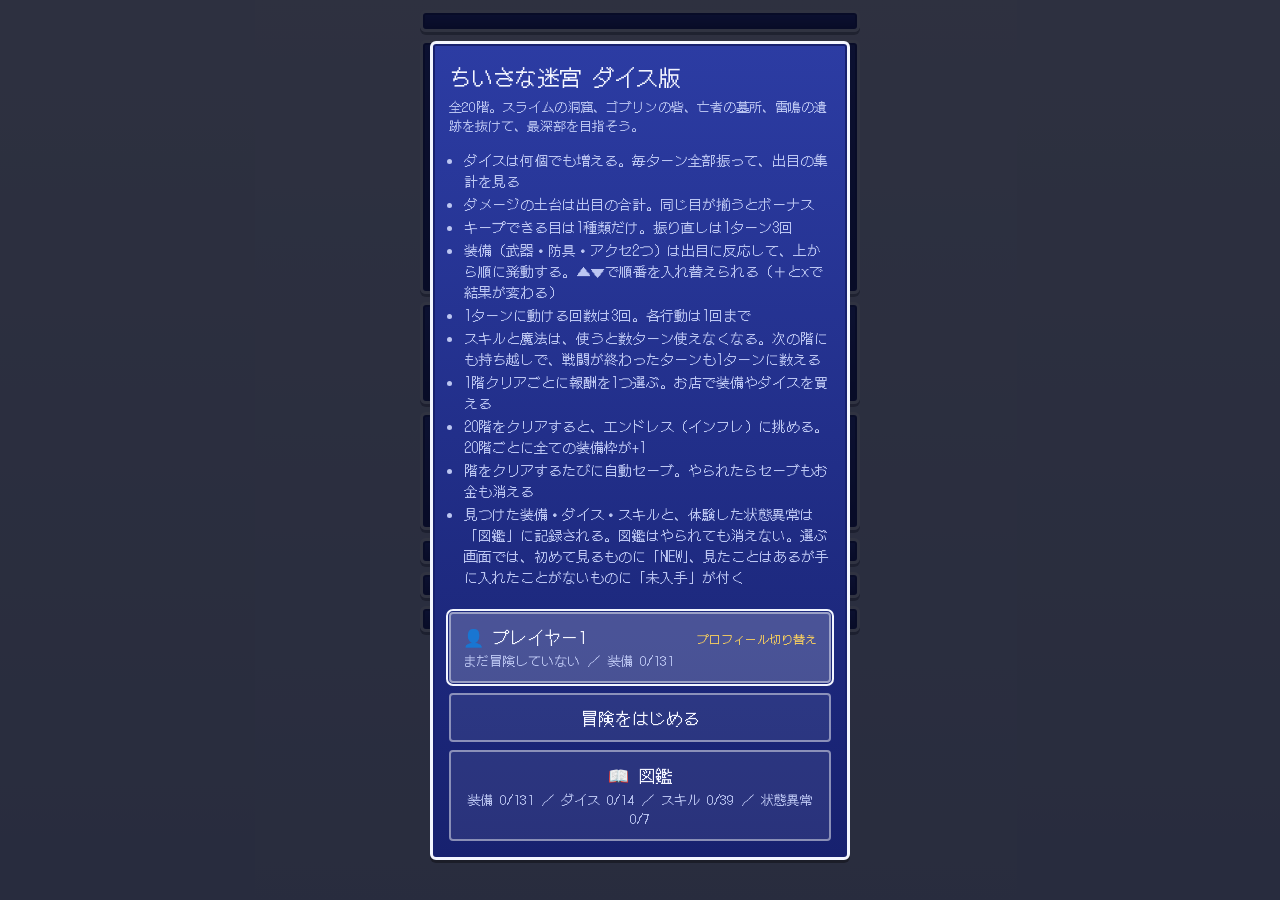
<file: index.html>
<!doctype html>
<html lang="ja">
<head>
<meta charset="utf-8">
<meta name="viewport" content="width=device-width, initial-scale=1, viewport-fit=cover">
<meta name="color-scheme" content="light dark">
<meta name="description" content="サイコロで戦うターン制ローグライクRPG。ダイスを振って、装備とスキルを育てて地下20階を目指そう。20階のあとは、インフレするエンドレスが待っている。">
<link rel="icon" href="data:image/svg+xml,%3Csvg xmlns=%27http://www.w3.org/2000/svg%27 viewBox=%270 0 100 100%27%3E%3Ctext y=%27.9em%27 font-size=%2790%27%3E%F0%9F%8E%B2%3C/text%3E%3C/svg%3E">
<title>ちいさな迷宮 ダイス版</title>
<link rel="preconnect" href="https://fonts.googleapis.com">
<link rel="preconnect" href="https://fonts.gstatic.com" crossorigin>
<link href="https://fonts.googleapis.com/css2?family=DotGothic16&display=swap" rel="stylesheet">
<link rel="stylesheet" href="css/style.css">
</head>
<body>
<main id="app">
  <header class="win" id="hdr">
    <span class="dleft"><span id="depth"></span><span class="sub" id="layer"></span></span>
    <span id="pips" aria-hidden="true"></span>
  </header>

  <section class="win" id="scene">
    <div class="row"><span id="ename"></span><span class="sub" id="ehpTxt"></span></div>
    <div class="bar" id="ebar" style="margin-top:4px"><i id="ehp"></i></div>
    <div class="stage" id="stg">
      <div id="estatus"></div>
      <div id="casc"></div>
      <div id="bigscore"></div>
      <div id="eart"></div>
    </div>
    <div class="intent" id="intent"></div>
  </section>

  <section class="win" id="log" aria-live="polite"></section>

  <section class="win" id="pl">
    <div class="pname"><span>勇者 <span id="lv"></span></span><span id="gold" class="goldtxt"></span></div>
    <div class="stat"><span>HP</span><div class="bar" id="hpbar"><i id="hp"></i></div><span class="num" id="hpTxt"></span></div>
    <div class="stat"><span>MP</span><div class="bar mp"><i id="mp"></i></div><span class="num" id="mpTxt"></span></div>
    <div class="chips" id="chips"></div>
    <div class="sub" id="rec" style="margin-top:6px"></div>
  </section>

  <section class="win" id="dice"></section>

  <section class="win" id="cmd"></section>

  <section class="win" id="equip"></section>
</main>

<div class="ov" id="ov" hidden>
  <div class="win box" role="dialog" aria-modal="true" aria-labelledby="ovT">
    <h2 id="ovT"></h2>
    <p class="sub" id="ovS"></p>
    <div id="ovB"></div>
  </div>
</div>

<script src="js/xlsx-reader.js"></script>
<script src="js/enemies.js"></script>
<script src="js/dice.js"></script>
<script src="js/equipment.js"></script>
<script src="js/equipment_fx.js"></script>
<script src="js/skills.js"></script>
<script src="js/skills_fx.js"></script>
<script src="js/profiles.js"></script>
<script src="js/codex.js"></script>
<script src="js/data.js"></script>
<script src="js/main.js"></script>
<noscript>このゲームを遊ぶには、JavaScriptを有効にしてください。</noscript>
</body>
</html>
</file>
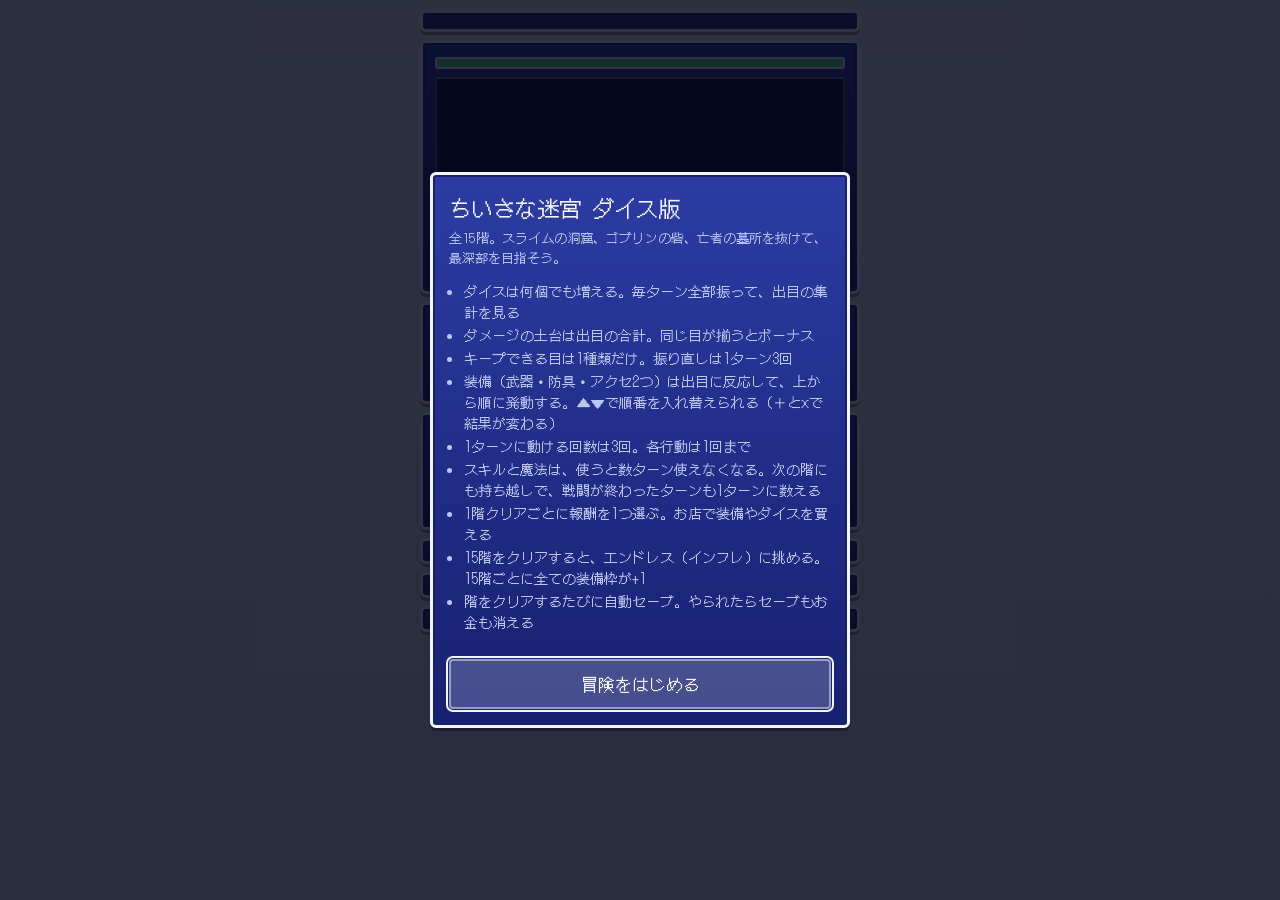
<file: ちいさな迷宮 ダイス版 v9 (2).html>
<!doctype html>
<html lang="ja">
<head>
<meta charset="utf-8">
<meta name="viewport" content="width=device-width, initial-scale=1, viewport-fit=cover">
<meta name="color-scheme" content="light dark">
<meta name="description" content="サイコロで戦うターン制ローグライクRPG。ダイスを振って、装備とスキルを育てて地下15階を目指そう。15階のあとは、インフレするエンドレスが待っている。">
<link rel="icon" href="data:image/svg+xml,%3Csvg xmlns=%27http://www.w3.org/2000/svg%27 viewBox=%270 0 100 100%27%3E%3Ctext y=%27.9em%27 font-size=%2790%27%3E%F0%9F%8E%B2%3C/text%3E%3C/svg%3E">
<title>ちいさな迷宮 ダイス版</title>
<link rel="preconnect" href="https://fonts.googleapis.com">
<link rel="preconnect" href="https://fonts.gstatic.com" crossorigin>
<link href="https://fonts.googleapis.com/css2?family=DotGothic16&display=swap" rel="stylesheet">
<style>
:root{
  --bg:#c9d4ee; --bg2:#e6ebf9;
  --win-a:#2c3ca3; --win-b:#17216f; --line:#f3f6ff;
  --ink:#f4f6ff; --dim:#bcc6f2;
  --hp:#5fe08a; --mp:#5cc8ff; --exp:#ffd45c; --bad:#ff6b6b;
  --floor-a:#0a0e33; --floor-b:#251a52;
  --die:#f4f1e8; --pip:#1b1b2c;
  box-sizing:border-box;
  padding-top:env(safe-area-inset-top,0px);
  padding-bottom:env(safe-area-inset-bottom,0px);
}
@media (prefers-color-scheme: dark){
  :root:not([data-theme="light"]){
    --bg:#0a0c1b; --bg2:#12162f;
    --win-a:#1c2a7a; --win-b:#0a0f3d; --line:#dde5ff;
  }
}
:root[data-theme="dark"]{
  --bg:#0a0c1b; --bg2:#12162f;
  --win-a:#1c2a7a; --win-b:#0a0f3d; --line:#dde5ff;
}
*{box-sizing:border-box}
html{background:var(--bg);height:100%;scroll-padding-top:env(safe-area-inset-top,0px)}
body{
  margin:0;min-height:100%;
  background:linear-gradient(var(--bg2),var(--bg));
  color:var(--ink);
  font-family:"DotGothic16","Hiragino Kaku Gothic ProN","Yu Gothic","Meiryo",sans-serif;
  font-size:15px;line-height:1.5;
}
button{font:inherit;color:inherit}
#app{max-width:460px;margin:0 auto;padding:10px;display:flex;flex-direction:column;gap:8px}
.win{
  position:relative;
  background:linear-gradient(var(--win-a),var(--win-b));
  border:3px solid var(--line);border-radius:6px;
  box-shadow:0 0 0 2px var(--win-b) inset,0 3px 0 rgba(0,0,0,.35);
  color:var(--ink);padding:10px 12px;
}
.sub{color:var(--dim);font-size:13px}

/* header */
#hdr{display:flex;justify-content:space-between;align-items:center;padding:8px 12px}
#depth{font-size:18px}
#pips{display:flex;gap:3px;align-items:center;flex-wrap:nowrap;justify-content:flex-end;flex-shrink:0}
.dleft{display:flex;flex-direction:column;line-height:1.3;min-width:0}
.dleft .sub{font-size:12px}
.pip{display:block;width:10px;height:10px;border:2px solid var(--line);border-radius:2px;opacity:.8}
.pip.boss{width:12px;height:12px;transform:rotate(45deg);border-radius:1px}
.pip.done{background:var(--line);opacity:.45}
.pip.now{background:var(--exp);border-color:var(--exp);opacity:1}

/* scene */
.row{display:flex;justify-content:space-between;align-items:baseline;gap:8px}
#ename{font-size:17px}
.bar{height:12px;background:rgba(0,0,0,.45);border:2px solid var(--line);border-radius:3px;overflow:hidden}
.bar>i{display:block;height:100%;width:100%;background:var(--hp);transition:width .35s ease-out}
.bar.mp>i{background:var(--mp)}
.bar.xp>i{background:var(--exp)}
.bar.low>i{background:var(--bad)}
.stage{
  position:relative;margin-top:8px;height:196px;overflow:hidden;
  display:flex;align-items:flex-end;justify-content:center;padding-bottom:6px;
  background:linear-gradient(var(--floor-a) 0 70%,var(--floor-b) 70% 100%);
  border:2px solid rgba(255,255,255,.35);border-radius:4px;
}
#eart{display:flex;align-items:flex-end;justify-content:center}
#eart svg{display:block}
#eart.enter{animation:enter .45s ease-out}
#eart.shake{animation:shake .28s}
#estatus{position:absolute;left:6px;top:6px;display:flex;gap:4px}
.chip{font-size:12px;line-height:1.4;border:1px solid var(--line);border-radius:3px;padding:0 6px;background:rgba(255,255,255,.12)}
.intent{margin-top:8px;font-size:14px;color:var(--dim)}
.intent b{color:var(--ink);font-weight:normal}

/* log */
#log{display:flex;flex-direction:column;justify-content:flex-end;height:7.3em;overflow:hidden;padding:8px 12px;font-size:14px}
#log div{color:var(--dim)}
#log div.new{color:var(--ink)}

/* player */
#pl.flash::after{content:"";position:absolute;inset:0;border-radius:3px;background:rgba(255,70,70,.45);animation:flash .35s ease-out forwards;pointer-events:none}
.pname{display:flex;justify-content:space-between;align-items:baseline;margin-bottom:6px}
.stat{display:grid;grid-template-columns:30px 1fr 64px;align-items:center;gap:8px;margin-top:4px}
.stat .num{text-align:right;font-size:13px}
.stat.xpr{opacity:.9}
.chips{display:flex;flex-wrap:wrap;gap:4px;margin-top:8px}

/* commands */
.grp{color:var(--dim);font-size:13px;margin:8px 0 4px}
.grp:first-child{margin-top:0}
.grid{display:grid;grid-template-columns:1fr 1fr;gap:6px}
.cb{
  display:flex;flex-direction:column;align-items:flex-start;justify-content:center;gap:1px;
  min-height:52px;padding:6px 10px;text-align:left;cursor:pointer;
  background:rgba(255,255,255,.07);border:2px solid rgba(255,255,255,.4);border-radius:4px;
}
.cb .nm{font-size:16px}
.cb .in{font-size:12px;color:var(--dim)}
.cb .res{color:var(--ink)}
.cb:hover:not(:disabled),.cb:focus-visible{background:rgba(255,255,255,.18);outline:2px solid var(--line);outline-offset:1px}
.cb:active:not(:disabled){transform:translateY(1px)}
.cb:disabled{opacity:.45;cursor:not-allowed}

/* dice */
.dhead{display:flex;justify-content:space-between;align-items:center;gap:8px;flex-wrap:wrap}
.dbtns{display:flex;gap:6px}
.sbtn{min-height:36px;padding:4px 10px;font-size:14px;white-space:nowrap;cursor:pointer;background:rgba(255,255,255,.1);border:2px solid rgba(255,255,255,.45);border-radius:4px}
.sbtn:hover:not(:disabled),.sbtn:focus-visible{background:rgba(255,255,255,.22);outline:2px solid var(--line);outline-offset:1px}
.sbtn:disabled{opacity:.4;cursor:not-allowed}
.dicebar{display:flex;gap:10px;justify-content:center;align-items:center;min-height:68px;margin:10px 0 4px;flex-wrap:wrap}
.die{width:56px;height:56px;padding:6px;border-radius:10px;cursor:pointer;background:var(--die);border:3px solid #2b2b40;box-shadow:0 3px 0 rgba(0,0,0,.4);transition:transform .12s}
.die .face{display:grid;grid-template-columns:repeat(3,1fr);grid-template-rows:repeat(3,1fr);width:100%;height:100%}
.die .face i{display:block;width:78%;height:78%;margin:auto;border-radius:50%}
.die .face i.on{background:var(--pip)}
.die{position:relative}
.die .big{display:flex;align-items:center;justify-content:center;width:100%;height:100%;font-size:30px;color:var(--pip);line-height:1}
.die .tag{position:absolute;right:-4px;bottom:-6px;font-style:normal;font-size:11px;line-height:1;padding:2px 4px;border-radius:4px;background:#2b2b40;color:#fff;border:1px solid rgba(255,255,255,.6)}
.die.t-even{background:#cfe3ff}
.die.t-high{background:#ffe3b8}
.die.t-gamble{background:#e6c9ff}
.die.t-d8{background:#c9f2d6}
.die.t-fire{background:#ffc3a8}
.die.t-gold{background:#ffe27a}
.die.sel{transform:translateY(-6px);outline:3px solid var(--exp);outline-offset:2px}
.stage.l2{--floor-a:#1a1007;--floor-b:#4f3216}
.stage.l3{--floor-a:#05141a;--floor-b:#1d3c42}
.die.used{opacity:.28;filter:grayscale(1);cursor:default}
.die.roll{animation:tumble .14s linear infinite}
.hint{text-align:center;font-size:13px;color:var(--dim);min-height:1.5em}

/* popups */
.pop{
  position:absolute;left:50%;top:42%;transform:translateX(-50%);
  font-size:30px;pointer-events:none;color:#fff;
  text-shadow:0 2px 0 #000,2px 0 0 #000,-2px 0 0 #000,0 -2px 0 #000;
  animation:pop .9s ease-out forwards;z-index:3;
}
#pl .pop{top:6px;font-size:24px}
.pop.gold{color:#ffd45c}
.eqh{font-size:13px;color:var(--dim);margin-bottom:6px}
.eq.leg b{color:var(--exp)}
.card.legend{border-color:#ffd45c;background:linear-gradient(135deg,rgba(255,212,92,.24),rgba(255,120,60,.16))}
.card.legend em{color:#ffd45c}
.eqpanel{border:2px solid rgba(255,255,255,.3);border-radius:6px;padding:8px;background:rgba(255,255,255,.06);font-size:13px;margin-bottom:2px}
.eqrow{display:grid;grid-template-columns:62px 1fr auto;gap:8px;padding:4px 6px;align-items:center}
.eqrow .es,.eqpanel .es{font-size:12px;color:var(--dim)}
.lgbtns{display:flex;gap:6px;flex-wrap:wrap;margin-bottom:8px}
.lgbox{max-height:52vh;overflow:auto;font-size:13px;line-height:1.55;padding:8px;border:2px solid rgba(255,255,255,.3);border-radius:6px;background:rgba(0,0,0,.25);-webkit-overflow-scrolling:touch}
.lg{white-space:pre-wrap;word-break:break-all;color:var(--dim)}
.lg.battle{margin-top:10px;color:var(--exp);font-size:14px}
.lg.turn{margin-top:8px;color:var(--ink);border-top:1px solid rgba(255,255,255,.25);padding-top:4px}
.lg.roll{color:#bfe3ff}
.lg.act{color:var(--ink)}
.lg.take{color:#ffb4b4}
.lg.s{color:var(--dim)}
.eq{display:grid;grid-template-columns:62px 1fr auto;gap:2px 8px;padding:4px 6px;border-radius:5px;border:2px solid transparent;align-items:center}
.eq b.none{color:var(--dim);opacity:.7;font-weight:normal}
.mv{display:flex;gap:4px}
.mvb{min-width:34px;min-height:30px;padding:0 6px;font-size:13px;cursor:pointer;background:rgba(255,255,255,.1);border:2px solid rgba(255,255,255,.4);border-radius:4px}
.mvb:hover:not(:disabled),.mvb:focus-visible{background:rgba(255,255,255,.22);outline:2px solid var(--line);outline-offset:1px}
.mvb:disabled{opacity:.3;cursor:not-allowed}
.eq .es{font-size:12px;color:var(--dim)}
.eq b{font-weight:normal}
.eq .ed{grid-column:2 / span 2;font-size:12px;color:var(--dim);line-height:1.35}
.eq .ed.none{color:var(--dim);opacity:.7}
.eq.hot{background:rgba(255,212,92,.25);border-color:var(--exp)}
#casc{position:absolute;left:6px;top:34px;right:6px;display:flex;flex-direction:column;gap:2px;font-size:13px;pointer-events:none;z-index:2}
#casc .cl{width:fit-content;max-width:100%;background:rgba(5,8,40,.78);border-radius:4px;padding:1px 7px;animation:clin .18s ease-out}
#casc .cl em{font-style:normal;color:var(--exp);margin-left:4px}
#bigscore{position:absolute;right:10px;bottom:6px;font-size:44px;line-height:1;color:#fff3a8;text-shadow:0 3px 0 #000,2px 0 0 #000,-2px 0 0 #000;pointer-events:none;z-index:2}
#bigscore.pulse{animation:bpulse .22s ease-out}
@keyframes clin{from{opacity:0;transform:translateX(-10px)}to{opacity:1;transform:none}}
@keyframes bpulse{0%{transform:scale(.7)}60%{transform:scale(1.25)}100%{transform:scale(1)}}
.tally{display:grid;grid-template-columns:repeat(var(--cols,6),1fr);gap:6px;margin:10px 0 6px}
.tcol{display:flex;flex-direction:column;align-items:center;gap:2px;padding:6px 2px 4px;border:2px solid rgba(255,255,255,.35);border-radius:8px;background:rgba(255,255,255,.07);cursor:pointer;min-height:92px;color:var(--ink)}
.tcol:hover,.tcol:focus-visible{background:rgba(255,255,255,.18);outline:2px solid var(--line);outline-offset:1px}
.tcol.zero{opacity:.4}
.tcol.top{border-color:var(--hp)}
.tcol.lock{border-color:var(--exp);background:rgba(255,212,92,.2)}
.tcol .cnt{font-size:22px;line-height:1.1}
.tcol .keep{font-size:11px;line-height:1.2;min-height:1.2em;color:var(--hp)}
.tcol.lock .keep{color:var(--exp)}
.tcol.roll .cnt{animation:flick .16s linear infinite}
.mini{display:block;width:32px;height:32px;padding:3px;border-radius:7px;background:var(--die);border:2px solid #2b2b40}
.mini .face{display:grid;grid-template-columns:repeat(3,1fr);grid-template-rows:repeat(3,1fr);width:100%;height:100%}
.mini .face i{display:block;width:80%;height:80%;margin:auto;border-radius:50%}
.mini .face i.on{background:var(--pip)}
.mini .big{display:flex;align-items:center;justify-content:center;width:100%;height:100%;font-size:17px;color:var(--pip);line-height:1}
.score{display:flex;justify-content:center;align-items:baseline;gap:8px;flex-wrap:wrap;font-size:14px;margin:6px 0 2px}
.score b{font-weight:normal;font-size:20px}
.score .tot{font-size:26px;color:var(--exp)}
.score .jp{font-style:normal;color:#ff8a5c;font-size:13px}
.pop.big{font-size:46px;color:#fff3a8;animation:popbig 1s ease-out forwards}
#eart.shakebig{animation:shakebig .4s}
@keyframes flick{0%{transform:translateY(-2px)}50%{transform:translateY(2px)}100%{transform:translateY(-2px)}}
@keyframes popbig{0%{opacity:0;transform:translateX(-50%) scale(.6)}20%{opacity:1;transform:translateX(-50%) scale(1.25)}100%{opacity:0;transform:translateX(-50%) scale(1) translateY(-50px)}}
@keyframes shakebig{0%,100%{transform:translateX(0)}15%{transform:translateX(-16px) rotate(-3deg)}35%{transform:translateX(14px) rotate(3deg)}60%{transform:translateX(-9px)}80%{transform:translateX(5px)}}
.goldtxt{color:var(--exp)}
.pop.dmg{color:#ffe27a}
.pop.hurt{color:#ff8a8a}
.pop.heal{color:#8dffb0}
.pop.miss{color:#d6dcff}

/* overlay */
.ov{position:fixed;inset:0;z-index:10;display:flex;align-items:flex-start;justify-content:center;padding:16px;background:rgba(6,8,24,.82);overflow:auto}
.ov[hidden]{display:none}
.box{width:100%;max-width:420px;padding:16px;margin:auto}
.box h2{margin:0 0 4px;font-size:22px;font-weight:normal}
.box p{margin:0 0 12px}
.box ul{margin:0 0 14px;padding-left:1.1em;color:var(--dim);font-size:14px}
.box li{margin:2px 0}
#ovB{display:flex;flex-direction:column;gap:8px}
.card{
  display:flex;flex-direction:column;align-items:flex-start;gap:2px;width:100%;
  padding:10px 12px;text-align:left;cursor:pointer;
  background:rgba(255,255,255,.08);border:2px solid rgba(255,255,255,.45);border-radius:4px;
}
.card .ct{display:flex;justify-content:space-between;align-items:baseline;gap:8px;width:100%}
.card b{font-weight:normal;font-size:17px}
.card em{font-style:normal;font-size:12px;color:var(--exp)}
.card .cd{font-size:13px;color:var(--dim)}
.card:hover,.card:focus-visible{background:rgba(255,255,255,.2);outline:2px solid var(--line);outline-offset:1px}
.card:disabled{opacity:.45;cursor:not-allowed}
.card em.gld{color:var(--exp)}
.card.go{align-items:center;justify-content:center;margin-top:2px}

@keyframes tumble{0%{transform:rotate(-12deg) translateY(-3px)}50%{transform:rotate(12deg) translateY(2px)}100%{transform:rotate(-12deg) translateY(-3px)}}
@keyframes pop{0%{opacity:0;margin-top:10px}15%{opacity:1}100%{opacity:0;margin-top:-46px}}
@keyframes shake{0%,100%{transform:translateX(0)}20%{transform:translateX(-9px)}45%{transform:translateX(8px)}70%{transform:translateX(-5px)}}
@keyframes flash{from{opacity:1}to{opacity:0}}
@keyframes enter{from{opacity:0;transform:translateY(14px) scale(.9)}to{opacity:1;transform:none}}
@media (prefers-reduced-motion: reduce){
  *{animation:none!important;transition:none!important}
}
</style>
</head>
<body>
<main id="app">
  <header class="win" id="hdr">
    <span class="dleft"><span id="depth"></span><span class="sub" id="layer"></span></span>
    <span id="pips" aria-hidden="true"></span>
  </header>

  <section class="win" id="scene">
    <div class="row"><span id="ename"></span><span class="sub" id="ehpTxt"></span></div>
    <div class="bar" id="ebar" style="margin-top:4px"><i id="ehp"></i></div>
    <div class="stage" id="stg">
      <div id="estatus"></div>
      <div id="casc"></div>
      <div id="bigscore"></div>
      <div id="eart"></div>
    </div>
    <div class="intent" id="intent"></div>
  </section>

  <section class="win" id="log" aria-live="polite"></section>

  <section class="win" id="pl">
    <div class="pname"><span>勇者 <span id="lv"></span></span><span id="gold" class="goldtxt"></span></div>
    <div class="stat"><span>HP</span><div class="bar" id="hpbar"><i id="hp"></i></div><span class="num" id="hpTxt"></span></div>
    <div class="stat"><span>MP</span><div class="bar mp"><i id="mp"></i></div><span class="num" id="mpTxt"></span></div>
    <div class="chips" id="chips"></div>
    <div class="sub" id="rec" style="margin-top:6px"></div>
  </section>

  <section class="win" id="dice"></section>

  <section class="win" id="cmd"></section>

  <section class="win" id="equip"></section>
</main>

<div class="ov" id="ov" hidden>
  <div class="win box" role="dialog" aria-modal="true" aria-labelledby="ovT">
    <h2 id="ovT"></h2>
    <p class="sub" id="ovS"></p>
    <div id="ovB"></div>
  </div>
</div>

<script>
(()=>{
const $=s=>document.querySelector(s);
const sleep=ms=>new Promise(r=>setTimeout(r,ms));
const rnd=n=>Math.floor(Math.random()*n);
const shuffle=a=>{a=[...a];for(let i=a.length-1;i>0;i--){const j=rnd(i+1);[a[i],a[j]]=[a[j],a[i]]}return a};

/* ===== 調整用の数値 ===== */
const CFG={hp:80,mp:10,floorHp:6,floorMp:1,winHeal:0.2,winMp:4,dice:4,actions:3,rerolls:3,hp0:55,hpGrow:1.24,atk0:7,atkGrow:1.21,hpGrow2:1.16,atkGrow2:1.12,hpJump:1.35,atkJump:1.18};

/* ===== 敵のイラスト(SVG) ===== */
function crown(x,y,s){return `<g transform="translate(${x} ${y}) scale(${s})"><path d="M-24 0 L-20 -26 L-8 -12 L0 -32 L8 -12 L20 -26 L24 0 Z" fill="#ffd24a" stroke="#a87400" stroke-width="3" stroke-linejoin="round"/><circle cx="0" cy="-10" r="3.5" fill="#e23b4e"/></g>`}
function slimeSVG(c,d,o={}){const sc=o.scale||1,w=Math.round(150*sc);
  return `<svg viewBox="0 0 160 160" width="${w}" height="${w}" role="img" aria-label="スライム">
  <ellipse cx="80" cy="142" rx="58" ry="9" fill="rgba(0,0,0,.35)"/>
  <path d="M18 134 C10 88 42 38 80 38 C118 38 150 88 142 134 Q80 148 18 134Z" fill="${c}" stroke="${d}" stroke-width="4" stroke-linejoin="round"/>
  <ellipse cx="54" cy="68" rx="14" ry="8" fill="#fff" opacity=".55" transform="rotate(-35 54 68)"/>
  <ellipse cx="62" cy="98" rx="8" ry="11" fill="#14162b"/><ellipse cx="98" cy="98" rx="8" ry="11" fill="#14162b"/>
  <circle cx="65" cy="94" r="3" fill="#fff"/><circle cx="101" cy="94" r="3" fill="#fff"/>
  <path d="M68 118 Q80 128 92 118" stroke="#14162b" stroke-width="3.5" fill="none" stroke-linecap="round"/>
  ${o.crown?crown(80,40,1.1):''}</svg>`}
function goblinSVG(skin,dark,o={}){const sc=o.scale||1,w=Math.round(150*sc);
  return `<svg viewBox="0 0 160 160" width="${w}" height="${w}" role="img" aria-label="ゴブリン">
  <ellipse cx="80" cy="150" rx="52" ry="8" fill="rgba(0,0,0,.35)"/>
  ${o.cape?'<path d="M20 154 L46 110 L114 110 L140 154 Z" fill="#a82832" stroke="#5a1118" stroke-width="3" stroke-linejoin="round"/>':''}
  <path d="M42 152 Q44 118 80 116 Q116 118 118 152 Z" fill="#7b5632" stroke="#46301b" stroke-width="3"/>
  <polygon points="44,84 6,62 40,110" fill="${skin}" stroke="${dark}" stroke-width="4" stroke-linejoin="round"/>
  <polygon points="116,84 154,62 120,110" fill="${skin}" stroke="${dark}" stroke-width="4" stroke-linejoin="round"/>
  <ellipse cx="80" cy="84" rx="40" ry="42" fill="${skin}" stroke="${dark}" stroke-width="4"/>
  <ellipse cx="64" cy="80" rx="9" ry="7" fill="#fff6c8"/><ellipse cx="96" cy="80" rx="9" ry="7" fill="#fff6c8"/>
  <circle cx="66" cy="81" r="3.5" fill="#c1121f"/><circle cx="94" cy="81" r="3.5" fill="#c1121f"/>
  <path d="M52 67 L74 76" stroke="${dark}" stroke-width="5" stroke-linecap="round"/><path d="M108 67 L86 76" stroke="${dark}" stroke-width="5" stroke-linecap="round"/>
  <path d="M80 86 L75 99 L85 99 Z" fill="${dark}" opacity=".6"/>
  <path d="M60 108 Q80 122 100 108 Z" fill="#3b1d14" stroke="#2b1a10" stroke-width="3" stroke-linejoin="round"/>
  <path d="M67 110 L72 120 L76 111Z" fill="#fff"/><path d="M93 110 L88 120 L84 111Z" fill="#fff"/>
  ${o.helmet?'<path d="M39 82 Q36 30 80 30 Q124 30 121 82 L108 70 Q80 58 52 70 Z" fill="#9aa4b6" stroke="#4a5365" stroke-width="4" stroke-linejoin="round"/><rect x="76" y="38" width="8" height="30" rx="2" fill="#7e889b"/>':''}
  ${o.crown?crown(80,50,1.15):''}</svg>`}

function skeletonSVG(bone,dark,o={}){const sc=o.scale||1,w=Math.round(150*sc),eye=o.eye||'#7cf5ff';
  return `<svg viewBox="0 0 160 160" width="${w}" height="${w}" role="img" aria-label="骸骨">
  <ellipse cx="80" cy="150" rx="52" ry="8" fill="rgba(0,0,0,.35)"/>
  ${o.cape?'<path d="M20 154 L46 110 L114 110 L140 154 Z" fill="#4b2a7a" stroke="#241040" stroke-width="3" stroke-linejoin="round"/>':''}
  <path d="M48 152 Q50 120 80 116 Q110 120 112 152 Z" fill="${bone}" stroke="${dark}" stroke-width="3"/>
  <path d="M60 130 H100 M58 141 H102" stroke="${dark}" stroke-width="3" stroke-linecap="round"/>
  <ellipse cx="80" cy="76" rx="36" ry="38" fill="${bone}" stroke="${dark}" stroke-width="4"/>
  <rect x="58" y="98" width="44" height="20" rx="6" fill="${bone}" stroke="${dark}" stroke-width="4"/>
  <path d="M67 99 V117 M76 99 V117 M84 99 V117 M93 99 V117" stroke="${dark}" stroke-width="3"/>
  <ellipse cx="65" cy="76" rx="10" ry="12" fill="#14162b"/><ellipse cx="95" cy="76" rx="10" ry="12" fill="#14162b"/>
  <circle cx="65" cy="78" r="3.5" fill="${eye}"/><circle cx="95" cy="78" r="3.5" fill="${eye}"/>
  <path d="M80 88 L75 98 L85 98 Z" fill="#14162b"/>
  ${o.helmet?'<path d="M42 76 Q40 26 80 26 Q120 26 118 76 L106 64 Q80 52 54 64 Z" fill="#6b7385" stroke="#2f3544" stroke-width="4" stroke-linejoin="round"/><rect x="76" y="34" width="8" height="28" rx="2" fill="#4f576a"/>':''}
  ${o.crown?crown(80,44,1.15):''}</svg>`}
function ghostSVG(o={}){const sc=o.scale||1,w=Math.round(150*sc);
  return `<svg viewBox="0 0 160 160" width="${w}" height="${w}" role="img" aria-label="ゴースト">
  <ellipse cx="80" cy="150" rx="46" ry="7" fill="rgba(0,0,0,.25)"/>
  <path d="M28 142 C18 62 46 22 80 22 C114 22 142 62 132 142 L116 126 L100 144 L80 126 L60 144 L44 126 Z" fill="#e9f0ff" fill-opacity=".93" stroke="#8fa6d6" stroke-width="4" stroke-linejoin="round"/>
  <ellipse cx="62" cy="76" rx="9" ry="13" fill="#1b2140"/><ellipse cx="98" cy="76" rx="9" ry="13" fill="#1b2140"/>
  <ellipse cx="80" cy="106" rx="9" ry="12" fill="#1b2140"/></svg>`}

/* ===== 階層 ===== */
const LAYERS=[
 {name:'スライムの洞窟',cls:''},
 {name:'ゴブリンの砦',cls:'l2'},
 {name:'亡者の墓所',cls:'l3'},
];
const FLOORS=15;                      // 1段階ぶんの階数。ここを超えるとインフレ（エンドレス）
const SHOP_AFTER=[2,4,7,9,12,14];   // この階を突破したあとにお店が開く（15階ごとに繰り返す）
const shopAfter=f=>SHOP_AFTER.includes(((f-1)%FLOORS)+1);
const tierOf=i=>Math.floor(i/FLOORS);
const TIER_PREFIX=['','深層の','最深層の','狂乱の','無限の'];
const tierPrefix=i=>TIER_PREFIX[Math.min(tierOf(i),TIER_PREFIX.length-1)];

/* ===== 敵データ（HP・攻撃力は階数から自動計算。hm/amは個性の倍率） ===== */
const ENEMIES=[
 // 第1層：スライムの洞窟
 {name:'スライム',pat:[{n:'体当たり',m:1}],art:()=>slimeSVG('#5fd38d','#2c7a52')},
 {name:'ビッグスライム',hm:1.1,pat:[{n:'体当たり',m:1},{n:'体当たり',m:1},{n:'のしかかり',m:1.5}],art:()=>slimeSVG('#66b8f0','#2b6aa3',{scale:1.12})},
 {name:'ポイズンスライム',pat:[{n:'体当たり',m:1},{n:'毒液',m:1.4}],art:()=>slimeSVG('#b4d94c','#5a7a1a')},
 {name:'ゴールドスライム',am:.9,goldx:3,pat:[{n:'ぷるぷる震えている',m:0},{n:'体当たり',m:1.3}],art:()=>slimeSVG('#ffd24a','#a87400',{scale:1.05})},
 {name:'キングスライム',boss:true,hm:2.4,am:1.3,pat:[{n:'体当たり',m:1},{n:'体当たり',m:1},{n:'王の圧し潰し',m:1.8}],art:()=>slimeSVG('#b98cf0','#6a3ba8',{crown:true,scale:1.22})},
 // 第2層：ゴブリンの砦
 {name:'ゴブリン',pat:[{n:'こん棒',m:1}],art:()=>goblinSVG('#7fbf4d','#3d6b22')},
 {name:'ゴブリンアーチャー',pat:[{n:'矢を放つ',m:1.2},{n:'矢を放つ',m:1.2},{n:'狙いを定めている',m:0},{n:'必中の一矢',m:2}],art:()=>goblinSVG('#9ccf63','#4c7a2b')},
 {name:'ゴブリンソルジャー',pat:[{n:'斬りつけ',m:1},{n:'盾を構えている',m:0},{n:'渾身の一撃',m:1.6}],art:()=>goblinSVG('#6aa84a','#335c1f',{helmet:true,scale:1.08})},
 {name:'ゴブリンシャーマン',pat:[{n:'火の玉',m:1.3},{n:'火の玉',m:1.3},{n:'大火球',m:2}],art:()=>goblinSVG('#7aa7d9','#2d5a8f',{scale:1.05})},
 {name:'ゴブリンキング',boss:true,hm:2.4,am:1.3,pat:[{n:'こん棒',m:1},{n:'こん棒',m:1},{n:'大振り',m:2}],art:()=>goblinSVG('#4f8f3a','#2a5218',{crown:true,cape:true,scale:1.2})},
 // 第3層：亡者の墓所
 {name:'スケルトン',pat:[{n:'骨の斬撃',m:1}],art:()=>skeletonSVG('#e6e2d2','#6b6552')},
 {name:'ゴースト',pat:[{n:'呪いの手',m:1.2},{n:'すり抜けている',m:0},{n:'怨念',m:1.8}],art:()=>ghostSVG({scale:1.05})},
 {name:'ガイコツ戦士',pat:[{n:'斬撃',m:1},{n:'斬撃',m:1},{n:'大斬り',m:1.8}],art:()=>skeletonSVG('#d8d4c2','#5f5a48',{helmet:true,scale:1.08})},
 {name:'デスナイト',pat:[{n:'暗黒剣',m:1.2},{n:'構えている',m:0},{n:'処刑の一撃',m:2.2}],art:()=>skeletonSVG('#c9c5d8','#4b4668',{helmet:true,cape:true,scale:1.12,eye:'#ff6b6b'})},
 {name:'リッチ',boss:true,hm:2.4,am:1.3,pat:[{n:'死の光',m:1},{n:'死の光',m:1.2},{n:'滅びの呪文',m:2.2}],art:()=>skeletonSVG('#c9b8f0','#4b2a7a',{crown:true,cape:true,scale:1.2,eye:'#ff7ad9'})},
];
const tpl=i=>ENEMIES[i%FLOORS];
const growAt=(i,g1,g2,jump)=>i<FLOORS?Math.pow(g1,i):Math.pow(g1,FLOORS-1)*Math.pow(g2,i-FLOORS+1)*Math.pow(jump,tierOf(i));
const enemyHp=(i,t)=>Math.round(CFG.hp0*growAt(i,CFG.hpGrow,CFG.hpGrow2,CFG.hpJump)*(t.hm||1));
const enemyAtk=(i,t)=>Math.max(1,Math.round(CFG.atk0*growAt(i,CFG.atkGrow,CFG.atkGrow2,CFG.atkJump)*(t.am||1)));

/* ===== 状態 ===== */
let p,e,stage,busy,logLines=[],curShop=null,fullLog=[],turnNo=0;
const rec=(t,k)=>{fullLog.push({t,k:k||'s'});if(fullLog.length>700)fullLog.splice(0,fullLog.length-700)};
const has=id=>p.passives.includes(id);
const pm=()=>has('power')?1.2:1;
const R=x=>Math.round(x);
const UNITS=[[1e12,'兆'],[1e8,'億'],[1e4,'万']];
const BIG=1e300;                                   // 数値が無限大にならないための技術的な上限（ゲームの上限ではない）
const cl=x=>Number.isFinite(x)?Math.min(x,BIG):BIG;
function fmt(n){
  if(!Number.isFinite(n))return n>0?'∞':String(n);
  n=Math.round(n);const a=Math.abs(n);
  if(a<10000)return String(n);
  if(a>=1e16){const [m,x]=n.toExponential(2).split('e');return m.replace(/\.?0+$/,'')+'e'+x.replace('+','')}
  for(const [u,sx] of UNITS){if(a>=u){const v=n/u;return (v>=100?String(Math.round(v)):v.toFixed(1).replace(/\.0$/,''))+sx}}
  return String(n);
}
const fmtM=x=>x>=10000?fmt(x):String(+(+x).toFixed(2));
const BEST_KEY='chiisana-meikyu-dice-best-v1';
let bestCache={floor:0,maxHit:0};
function loadBest(){try{const d=JSON.parse(localStorage.getItem(BEST_KEY)||'null');if(d&&Number.isFinite(d.floor)&&Number.isFinite(d.maxHit))return d}catch(_){}return {floor:0,maxHit:0}}
function saveBest(){
  if(!p)return bestCache;
  const b=loadBest();let ch=false;
  if(stage+1>b.floor){b.floor=stage+1;ch=true}
  if((p.maxHit||0)>b.maxHit){b.maxHit=p.maxHit;ch=true}
  bestCache=b;
  if(ch){try{localStorage.setItem(BEST_KEY,JSON.stringify(b))}catch(_){}}
  return b;
}
const dmgOf=x=>Math.max(1,R(x));
const layerOf=i=>LAYERS[Math.floor((i%FLOORS)/5)];
const pr=x=>Math.round(x*(1+0.6*tierOf(stage)));   // インフレで値段も上がる

/* ===== セーブ（この端末のブラウザに保存） ===== */
const SAVE_KEY='chiisana-meikyu-dice-save-v4';
let canSave=true;
try{localStorage.setItem(SAVE_KEY+'-t','1');localStorage.removeItem(SAVE_KEY+'-t')}catch(_){canSave=false}
function loadSave(){
  try{
    const t=localStorage.getItem(SAVE_KEY);if(!t)return null;
    const d=JSON.parse(t);
    if(!d||d.v!==4||!d.p||!Number.isFinite(d.next))return null;
    return d;
  }catch(_){return null}
}
function clearSave(){try{localStorage.removeItem(SAVE_KEY)}catch(_){}}
function persist(next,shopPending,quiet){
  if(next>=FLOORS&&!p.endless)return;
  const q=p;
  try{
    localStorage.setItem(SAVE_KEY,JSON.stringify({v:4,next,shopPending:!!shopPending,
      p:{hp:q.hp,maxHp:q.maxHp,mp:q.mp,maxMp:q.maxMp,gold:q.gold,skills:q.skills,passives:q.passives,slots:q.slots,equip:q.equip,endless:!!q.endless,maxHit:q.maxHit||0,cds:q.cds||{}}}));
    if(!quiet)log('自動セーブしました。');
  }catch(_){canSave=false}
}
function restoreP(d){
  const n=(x,def)=>Number.isFinite(x)?x:def;
  const sk=(d.skills||[]).filter(id=>SKILL_BY[id]);
  const sl=(d.slots||[]).filter(t=>DICE_T[t]);
  return {hp:n(d.hp,CFG.hp),maxHp:n(d.maxHp,CFG.hp),mp:n(d.mp,CFG.mp),maxMp:n(d.maxMp,CFG.mp),gold:n(d.gold,0),
    skills:sk.length?sk:['smash','fire'],passives:(d.passives||[]).filter(id=>PASSIVE_BY[id]),
    slots:sl.length?sl:Array(CFG.dice).fill('normal'),
    equip:restoreEquip(d.equip),endless:!!d.endless,maxHit:n(d.maxHit,0),cds:restoreCds(d.cds),cdFresh:{},chain:0,revived:false,hot:null,rerollsUsed:0,bank:0,
    shield:0,barrier:0,used:{},dice:[],locked:new Set(),rerolls:0,actions:CFG.actions,actionsLeft:0,dbl:false};
}
function restoreCds(q){
  const o={};
  if(q&&typeof q==='object')for(const k of Object.keys(q)){if(SKILL_BY[k]&&Number.isFinite(q[k])&&q[k]>0)o[k]=Math.min(9,Math.floor(q[k]))}
  return o;
}
function restoreEquip(q){
  if(!Array.isArray(q)||!q.length)return baseSlots();
  const out=[];
  for(const x of q){
    if(!x||!SLOT_ORDER.includes(x.t))continue;
    const it=x.id&&ITEM_BY[x.id];
    out.push({t:x.t,id:(it&&it.slot===x.t)?x.id:null});
  }
  return out.length?out:baseSlots();
}

/* ===== ダイスの種類（ダイスは何個でも増やせる） ===== */
const R6=[1,2,3,4,5,6];
const DICE_T={
 normal:{name:'ふつうのダイス',tag:'',faces:R6,price:0,desc:'1〜6の目が出る。'},
 even:{name:'偶数ダイス',tag:'偶',faces:[2,4,6],price:70,desc:'2・4・6しか出ない。'},
 high:{name:'高目ダイス',tag:'高',faces:[3,4,5,6],price:85,desc:'3〜6しか出ない。'},
 gamble:{name:'賭けダイス',tag:'賭',faces:[1,6],price:60,desc:'1か6しか出ない。'},
 d8:{name:'8面ダイス',tag:'8',faces:[1,2,3,4,5,6,7,8],price:95,desc:'1〜8の目が出る。'},
 fire:{name:'炎のダイス',tag:'炎',faces:R6,price:110,desc:'合計を数えるとき、この目は2倍で数える。'},
 gold:{name:'金のダイス',tag:'金',faces:R6,price:90,desc:'ターン開始時に、出目ぶんのゴールドを得る。'},
};

/* ===== ダイスの集計（スキルはこれを見て威力が決まる） ===== */
const matchBonus=(M,jack)=>{const b=M<=1?1:M===2?1.3:M===3?1.6:M===4?2:2+0.5*(M-4);return jack?Math.max(b*1.5,3):b};   // 揃いボーナスに上限なし（5個以上は1個ごとに+0.5）
function pool(){
  const cnt={};let S=0,sumHigh=0,sumOdd=0,odd=0,high=0,even=0;
  for(const d of p.dice){
    cnt[d.v]=(cnt[d.v]||0)+1;
    const w=d.v*(d.t==='fire'?2:1);
    S+=w;
    if(d.v>=4){sumHigh+=w;high++}
    if(d.v%2===1){sumOdd+=w;odd++}else even++;
  }
  const faces=Object.keys(cnt).map(Number).sort((a,b)=>a-b);
  let M=0;faces.forEach(f=>{M=Math.max(M,cnt[f])});
  const N=p.dice.length,jack=N>=3&&faces.length===1;
  let run=0,best=0,prev=null;
  faces.forEach(f=>{run=(prev!==null&&f===prev+1)?run+1:1;best=Math.max(best,run);prev=f});
  const pairs=faces.filter(f=>cnt[f]>=2).length;
  const eqs=p.equip?equipped():[];
  const sm=eqs.reduce((m,it)=>m*(it.sumMul||1),1);
  let mult=matchBonus(M,jack);
  if(eqs.some(it=>it.matchPow))mult=+(mult*mult).toFixed(2);
  return {cnt,S:R(S*sm),N,M,mult,jack,run:best,pairs,high,sumHigh:R(sumHigh*sm),odd,sumOdd:R(sumOdd*sm),even};
}
const tallyText=()=>{const P=pool();return Object.keys(P.cnt).map(Number).sort((a,b)=>a-b).map(f=>`${f}×${P.cnt[f]}`).join(' ')};


/* ===== 装備：出目に反応して、上から順に発動する ===== */
const SLOT_NAME={weapon:'武器',armor:'防具',acc:'アクセ'};
const SLOT_ORDER=['weapon','armor','acc'];
const SLOT_TYPE={weapon:'武器',armor:'防具',acc:'アクセ'};
const ITEMS=[
 {id:'sword',slot:'weapon',name:'ひとつ目の剣',price:60,desc:'1の目1個につき、ダイス数×2のダメージ追加。',
  dmg:P=>{const n=P.cnt[1]||0;return n?{add:n*2*P.N,msg:`1の目×${n}`}:null}},
 {id:'axe',slot:'weapon',name:'六面の戦斧',price:60,desc:'6の目1個につき、ダイス数×3のダメージ追加。',
  dmg:P=>{const n=P.cnt[6]||0;return n?{add:n*3*P.N,msg:`6の目×${n}`}:null}},
 {id:'twin',slot:'weapon',name:'双子の短剣',price:60,desc:'ペア（同じ目2個以上）1組につき、ダイス数×2.5のダメージ追加。',
  dmg:P=>P.pairs?{add:R(P.pairs*2.5*P.N),msg:`ペア×${P.pairs}`}:null},
 {id:'fang',slot:'weapon',name:'飢えた牙',price:110,rare:true,desc:'敵のHPが半分以下のとき、ダメージ×1.4。',
  dmg:P=>e.hp<=e.maxHp/2?{mul:1.4,msg:'敵HP半分以下'}:null},
 {id:'gambler',slot:'weapon',name:'賭け師の骰子',price:110,rare:true,desc:'ダメージが×0.5〜×2.5のどれかに変わる（賭け）。',
  dmg:P=>({rand:[0.5,2.5],msg:'賭け'})},
 {id:'shield',slot:'armor',name:'奇数の盾',price:60,desc:'ぼうぎょ時、奇数の目の合計ぶんシールド追加。',
  sh:P=>P.sumOdd?{add:P.sumOdd,msg:'奇数の合計'}:null},
 {id:'chain',slot:'armor',name:'偶数の鎖帷子',price:60,desc:'ターン開始時、偶数の目1個につきシールド＋ダイス数÷2。',
  turn:P=>P.even?{shield:P.even*Math.max(1,R(P.N/2)),msg:`偶数×${P.even}`}:null},
 {id:'fury',slot:'armor',name:'逆境の鎧',price:110,rare:true,desc:'自分のHPが半分以下のとき、ダメージ×1.4。',
  dmg:P=>p.hp<=p.maxHp/2?{mul:1.4,msg:'HP半分以下'}:null},
 {id:'plate',slot:'armor',name:'鉄の胸当て',price:60,desc:'受けるダメージが12%減る。',
  take:()=>0.88},
 {id:'thorn',slot:'armor',name:'棘の鎧',price:60,desc:'攻撃を受けるたび、受けたダメージの40%を敵に反射する。',
  reflect:d=>R(d*.4)},
 {id:'bulwark',slot:'armor',name:'要塞の鎧',price:110,rare:true,desc:'シールドやバリアで防いだダメージの30%を、次のダメージ行動に上乗せする。',
  dmg:P=>p.bank>0?{add:R(p.bank),msg:'防いだ分'}:null},
 {id:'ward',slot:'acc',name:'守りの護符',price:60,desc:'ターン開始時、ダイス数×2のシールドを張る。',
  turn:P=>({shield:P.N*2,msg:`ダイス${P.N}個`})},
 {id:'grit',slot:'acc',name:'背水の護符',price:60,desc:'HPが半分以下のとき、受けるダメージが30%減る。',
  take:()=>p.hp<=p.maxHp/2?0.7:1},
 {id:'vamp',slot:'weapon',name:'吸血の牙',price:110,rare:true,desc:'与えたダメージの6%だけHPを回復する。',
  hit:d=>({heal:Math.max(1,R(d*.06))})},
 {id:'ring',slot:'acc',name:'四の指輪',price:60,desc:'4の目1個につき、ダイス数×1.5のダメージ追加。',
  dmg:P=>{const n=P.cnt[4]||0;return n?{add:R(n*1.5*P.N),msg:`4の目×${n}`}:null}},
 {id:'scale',slot:'acc',name:'偶数の天秤',price:60,desc:'偶数の目が4個以上のとき、ダメージ×1.3。',
  dmg:P=>P.even>=4?{mul:1.3,msg:`偶数×${P.even}`}:null},
 {id:'wallet',slot:'acc',name:'金の財布',price:60,desc:'所持金10Gごとに、ダメージ+2。',
  dmg:P=>{const n=Math.floor(p.gold/10);return n?{add:n*2,msg:`${p.gold}G`}:null}},
 {id:'amulet',slot:'acc',name:'六の首飾り',price:60,desc:'ターン開始時、6の目1個につき最大HPの2%回復。',
  turn:P=>{const n=P.cnt[6]||0;return n?{heal:Math.max(1,R(p.maxHp*.02*n)),msg:`6の目×${n}`}:null}},
 {id:'orb',slot:'acc',name:'一点集中の宝珠',price:60,desc:'キープ中の目1個につき、ダイス数×2のダメージ追加。',
  dmg:P=>{const f=[...p.locked][0];const n=f?(P.cnt[f]||0):0;return n?{add:n*2*P.N,msg:`キープ×${n}`}:null}},
 {id:'crest',slot:'acc',name:'振り直しの紋章',price:60,desc:'そのターンに振り直した回数ごとに、ダイス数×2のダメージ追加。',
  dmg:P=>p.rerollsUsed?{add:p.rerollsUsed*2*P.N,msg:`振り直し×${p.rerollsUsed}`}:null},

 /* --- 追加：やばい組み合わせ用 --- */
 {id:'toxin',slot:'weapon',name:'猛毒の牙',price:60,desc:'与える毒のダメージが2倍になる。',poisonMul:2},
 {id:'sixlord',slot:'weapon',name:'六の王笏',price:110,rare:true,desc:'6の目が3個以上のとき、ダメージ×2。',
  dmg:P=>(P.cnt[6]||0)>=3?{mul:2,msg:`6の目×${P.cnt[6]}`}:null},
 {id:'evenking',slot:'weapon',name:'偶数の王笏',price:110,rare:true,desc:'出目がすべて偶数のとき、ダメージ×2.5。',
  dmg:P=>(P.N>=3&&P.even===P.N)?{mul:2.5,msg:'全部偶数'}:null},
 {id:'shatter',slot:'armor',name:'破城の鎧',price:60,desc:'いまのシールドとバリアの合計ぶん、ダメージ追加。',
  dmg:P=>(p.shield+p.barrier)>0?{add:p.shield+p.barrier,msg:'守りの力'}:null},
 {id:'mirror',slot:'armor',name:'鏡の鎧',price:110,rare:true,desc:'反射ダメージが2倍になる。',refMul:2},
 {id:'goldmine',slot:'acc',name:'金鉱の指輪',price:60,desc:'戦闘に勝つたび、所持金の10%を追加で獲得。',
  onWin:()=>Math.round(p.gold*.1)},
 {id:'greed',slot:'acc',name:'強欲の杯',price:110,rare:true,desc:'所持金100Gごとに、ダメージ×1.05（複利）。',
  dmg:P=>{const n=Math.floor(p.gold/100);return n?{mul:+Math.pow(1.05,n).toFixed(2),msg:`${fmt(p.gold)}G`}:null}},
 {id:'echo2',slot:'acc',name:'共鳴の宝珠',price:60,desc:'最多の目が4個以上のとき、ダメージ×1.5。',
  dmg:P=>P.M>=4?{mul:1.5,msg:`最多${P.M}個`}:null},
 {id:'ones',slot:'acc',name:'一の護符',price:110,rare:true,desc:'1の目が3個以上のとき、ダメージ×2。',
  dmg:P=>(P.cnt[1]||0)>=3?{mul:2,msg:`1の目×${P.cnt[1]}`}:null},
 /* --- 伝説（ごく低確率で出る） --- */
 {id:'twinmoon',slot:'weapon',name:'分身の骰子',leg:true,price:400,desc:'【伝説】出目の合計が2倍で数えられる。',sumMul:2},
 {id:'chainorb',slot:'weapon',name:'連鎖の宝珠',leg:true,price:400,desc:'【伝説】ダメージを与えるたび、この戦闘のダメージが10%ずつ複利で増える。',
  dmg:P=>p.chain>0?{mul:+Math.pow(1.1,p.chain).toFixed(2),msg:`${p.chain}連鎖`}:null},
 {id:'phoenix',slot:'armor',name:'不死鳥の羽',leg:true,price:400,desc:'【伝説】1戦闘に1度、HPが0になっても最大HPの60%で復活する。'},
 {id:'monarch',slot:'armor',name:'反撃の王鎧',leg:true,price:400,desc:'【伝説】受けるダメージが半分になり、受けたダメージの100%を敵に反射する。',
  take:()=>0.5,reflect:d=>d},
 {id:'crownL',slot:'acc',name:'ゾロ目の王冠',leg:true,price:400,desc:'【伝説】揃いボーナスが2乗になる。',matchPow:true},
 {id:'infwallet',slot:'acc',name:'無限の財布',leg:true,price:400,desc:'【伝説】所持金100Gごとに、ダメージ×1.1（複利）。',
  dmg:P=>{const n=Math.floor(p.gold/100);return n?{mul:+Math.pow(1.1,n).toFixed(2),msg:`${fmt(p.gold)}G`}:null}},
 {id:'timeglass',slot:'acc',name:'時の砂時計',leg:true,price:400,desc:'【伝説】1ターンの行動回数が1回増える。',actions:1},
];
const ITEM_BY=Object.fromEntries(ITEMS.map(i=>[i.id,i]));
const baseSlots=()=>[{t:'weapon',id:null},{t:'armor',id:null},{t:'acc',id:null},{t:'acc',id:null}];
const equipped=()=>p.equip.filter(x=>x.id).map(x=>ITEM_BY[x.id]);
const ownedItem=id=>p.equip.some(x=>x.id===id);
function growSlots(){
  for(const t of SLOT_ORDER)p.equip.push({t,id:null});   // 増えた枠は一番下に追加（並び替えは自由）
}
function moveSlot(code){
  const [i,dir]=String(code).split(':');const k=+i,j=dir==='up'?k-1:k+1;
  if(!(k>=0&&k<p.equip.length)||j<0||j>=p.equip.length)return false;
  const a=p.equip[k],b=p.equip[j];
  p.equip[k]=b;p.equip[j]=a;
  rec(`【装備の並び替え】${a.id?ITEM_BY[a.id].name:'空き枠'}を${dir==='up'?'上':'下'}へ移動`,'s');
  return true;
}
const itemOpt=it=>({id:'i_'+it.id,name:it.name,tag:`装備・${SLOT_TYPE[it.slot]}${it.leg?'・伝説':it.rare?'・レア':''}`,desc:it.desc,cls:it.leg?'legend':'',apply:()=>equipItem(it,false)});
const takeMul=()=>equipped().reduce((m,it)=>m*(it.take?it.take():1),1);

function runPipeline(base,P,preview){
  let v=base;const steps=[];
  for(const it of equipped()){
    if(!it.dmg)continue;
    const r=it.dmg(P);if(!r)continue;
    let t='';
    if(r.add){v=cl(v+r.add);t=`+${fmt(R(r.add))}`}
    if(r.mul){v=cl(v*r.mul);t=`×${fmtM(r.mul)}`}
    if(r.rand){
      const m=preview?(r.rand[0]+r.rand[1])/2:+(r.rand[0]+Math.random()*(r.rand[1]-r.rand[0])).toFixed(1);
      v=cl(v*m);t=`×${m}`;
    }
    steps.push({id:it.id,name:it.name,msg:r.msg,t,v:R(v)});
  }
  if(has('power')){v=cl(v*1.2);steps.push({id:null,name:'闘志',msg:'',t:'×1.2',v:R(v)})}
  if(p.dbl){v=cl(v*2);steps.push({id:null,name:'ダブルアップ',msg:'',t:'×2',v:R(v)})}
  return {base:R(base),steps,final:Math.max(1,R(cl(v)))};
}
const previewFinal=(base,P)=>runPipeline(base,P,true).final;
function guardFinal(base,P){
  let v=base;const steps=[];
  for(const it of equipped()){
    if(!it.sh)continue;
    const r=it.sh(P);if(!r)continue;
    v=cl(v+r.add);steps.push({id:it.id,name:it.name,msg:r.msg,t:`+${fmt(R(r.add))}`,v:R(v)});
  }
  return {base:R(base),steps,final:Math.max(1,R(v))};
}
async function cascade(res,note){
  const c=$('#casc'),bs=$('#bigscore');
  rec(`　${note||'基本'}＝${res.base}`,'act');
  c.innerHTML=`<div class="cl">${note||'基本'}<em>${fmt(res.base)}</em></div>`;
  bs.textContent=fmt(res.base);retrigger(bs,'pulse');
  await sleep(res.steps.length?240:120);
  for(const s of res.steps){
    p.hot=s.id;render();
    rec(`　${s.name}${s.msg?'（'+s.msg+'）':''} ${s.t} → ${s.v}`,'act');
    c.innerHTML+=`<div class="cl"><b>${s.name}</b> ${s.msg||''} ${s.t}<em>→ ${fmt(s.v)}</em></div>`;
    bs.textContent=fmt(s.v);retrigger(bs,'pulse');
    await sleep(260);
  }
  p.hot=null;render();
  rec(`　▶ 最終値 ${fmt(res.final)}`,'act');
  await sleep(res.steps.length?220:80);
  bs.textContent='';c.innerHTML='';
}
async function turnStartItems(){
  const P=pool();
  for(const it of equipped()){
    if(!it.turn)continue;
    const r=it.turn(P);if(!r)continue;
    p.hot=it.id;
    if(r.shield){p.shield+=r.shield;log(`${it.name}：${r.msg} → シールド+${r.shield}`);popup('pl','+'+r.shield,'heal')}
    if(r.heal){log(`${it.name}：${r.msg} → HP+${r.heal}`);healP(r.heal)}
    render();await sleep(320);
    p.hot=null;
  }
  render();
}
function slotRows(){
  return p.equip.map((x,i)=>({nm:`${i+1}. ${SLOT_NAME[x.t]}`,it:x.id?ITEM_BY[x.id]:null,x,i}));
}
const mvBtns=(i,mode)=>`<span class="mv"><button class="mvb" ${mode==='shop'?`data-i="mv:${i}:up"`:`data-mv="${i}:up"`} ${i===0?'disabled':''} aria-label="上へ">▲</button><button class="mvb" ${mode==='shop'?`data-i="mv:${i}:down"`:`data-mv="${i}:down"`} ${i===p.equip.length-1?'disabled':''} aria-label="下へ">▼</button></span>`;
function equipHTML(){
  const tot={weapon:0,armor:0,acc:0};p.equip.forEach(x=>{tot[x.t]++});
  return `<div class="eqh">装備（上から順に発動。▲▼で並び替え）　枠：武器${tot.weapon}／防具${tot.armor}／アクセ${tot.acc}</div>`+slotRows().map(r=>
    `<div class="eq ${r.it&&p.hot===r.it.id?'hot':''} ${r.it&&r.it.leg?'leg':''}"><span class="es">${r.nm}</span>${r.it?`<b>${r.it.name}</b>`:`<b class="none">（空き）</b>`}${mvBtns(r.i,'play')}${r.it?`<span class="ed">${r.it.desc}</span>`:''}</div>`).join('');
}
async function equipItem(it,paid){
  const mine=p.equip.filter(x=>x.t===it.slot);
  let slot=mine.find(x=>!x.id);
  const half=Math.round(it.price/2);
  if(!slot){
    const opts=mine.map((x,i)=>{const old=ITEM_BY[x.id];return {x,name:`${old.name}と入れ替える`,tag:SLOT_NAME[it.slot]+(mine.length>1?(i+1):''),desc:`${old.desc}（外した装備は${Math.round(old.price/2)}Gで売却）`,cls:old.leg?'legend':''}});
    opts.push({x:null,name:'見送る',tag:'',desc:paid?`${it.name}は買わない（代金は戻る）`:`${it.name}は受け取らない（${half}Gになる）`});
    const o=await pick(`${it.name}を装備する？`,`${it.desc}`,opts);
    if(!o.x){if(!paid){p.gold+=half;log(`${it.name}を見送り、${half}Gを得た。`)}return false}
    p.gold+=Math.round(ITEM_BY[o.x.id].price/2);
    slot=o.x;
  }
  slot.id=it.id;log(`${it.name}を装備した！`);
  return true;
}

/* ===== 行動：1ターンに「行動回数」ぶん、各スキル1回まで ===== */
const BASE=[
 {id:'attack',type:'base',name:'こうげき',desc:'合計×倍率のダメージ。',
  calc:P=>({ok:true,dmg:dmgOf(P.S*P.mult),note:`合計${fmt(P.S)} × 揃い${fmtM(P.mult)}`})},
 {id:'guard',type:'base',name:'ぼうぎょ',desc:'合計×倍率×0.6のシールド。',
  calc:P=>({ok:true,shield:Math.max(1,R(P.S*P.mult*.6)),isGuard:true,note:`合計${fmt(P.S)} × 揃い${fmtM(P.mult)} × 0.6`})},
];
const SKILLS=[
 {id:'smash',type:'atk',name:'強打',desc:'4以上の目の合計×倍率×1.5のダメージ。',need:'4以上の目が必要',
  calc:P=>({ok:P.high>0,dmg:dmgOf(P.sumHigh*P.mult*1.5)})},
 {id:'count',type:'atk',name:'数え斬り',desc:'1の目の個数×合計のダメージ。1の目を集めよう。',need:'1の目が必要',
  calc:P=>({ok:(P.cnt[1]||0)>0,dmg:dmgOf((P.cnt[1]||0)*P.S)})},
 {id:'pair',type:'atk',name:'ペア砲',desc:'ペア（同じ目が2個以上）の数×合計×1.5のダメージ。',need:'ペアが必要',
  calc:P=>({ok:P.pairs>0,dmg:dmgOf(P.S*P.pairs*1.5)})},
 {id:'straight',type:'atk',name:'ストレート',desc:'3つ以上連続する目（例：2-3-4）があると、合計×連続数×1.5のダメージ。',need:'3連続以上が必要',
  calc:P=>({ok:P.run>=3,dmg:dmgOf(P.S*P.run*1.5)})},
 {id:'venom',type:'atk',name:'毒刃',desc:'奇数の目の合計のダメージ＋毒（その40%を3ターン）。',need:'奇数の目が必要',
  calc:P=>({ok:P.odd>0,dmg:dmgOf(P.sumOdd),poison:Math.max(1,R(P.sumOdd*.4))})},
 {id:'double',type:'atk',name:'ダブルアップ',desc:'最大HPの10%を払い、次のダメージ行動が2倍になる。',need:'HPが足りない',
  calc:P=>{const c=Math.max(1,R(p.maxHp*.1));return {ok:!p.dbl&&p.hp>c,hpCost:c,dbl:true}}},
 {id:'fire',type:'mag',name:'ファイア',mp:3,desc:'合計×倍率×1.5のダメージ。',
  calc:P=>({ok:true,dmg:dmgOf(P.S*P.mult*1.5)})},
 {id:'thunder',type:'mag',name:'サンダー',mp:5,desc:'合計×倍率×2.5の大ダメージ。',
  calc:P=>({ok:true,dmg:dmgOf(P.S*P.mult*2.5)})},
 {id:'ice',type:'mag',name:'ブリザード',mp:5,desc:'合計×倍率×0.8のダメージ＋敵を凍らせる（1戦闘に1回まで）。ボスは凍らず、次の攻撃が半分になる。',
  calc:P=>({ok:true,dmg:dmgOf(P.S*P.mult*.8),freeze:true})},
 {id:'drain',type:'mag',name:'ドレイン',mp:4,desc:'合計×倍率×0.8のダメージを与え、同じ量のHPを吸収する。',
  calc:P=>({ok:true,dmg:dmgOf(P.S*P.mult*.8),drain:true})},
 {id:'heal',type:'mag',name:'ヒール',mp:4,desc:'合計×倍率×0.8のHPを回復する。',need:'HPが満タン',
  calc:P=>({ok:p.hp<p.maxHp,heal:Math.max(1,R(P.S*P.mult*.8))})},
 {id:'barrier',type:'mag',name:'バリア',mp:3,desc:'合計×倍率×1.5のバリアを張る。壊れるまで戦闘中ずっと残る。',
  calc:P=>({ok:true,barrier:Math.max(1,R(P.S*P.mult*1.5))})},
];
const CDS={smash:1,count:2,pair:2,straight:2,venom:2,double:3,fire:1,thunder:3,ice:4,drain:2,heal:2,barrier:2};
SKILLS.forEach(s=>{s.cd=CDS[s.id]||0});
const skDesc=s=>s.cd?`${s.desc}（使うと${s.cd}ターン使えない。次の階にも持ち越し）`:s.desc;
const SKILL_BY=Object.fromEntries(SKILLS.map(s=>[s.id,s]));
const ALL=Object.fromEntries([...BASE,...SKILLS].map(s=>[s.id,s]));

const PASSIVES=[
 {id:'mpstart',name:'魔力の泉',desc:'戦闘開始時にMPが4回復する。'},
 {id:'regen',name:'自然治癒',desc:'毎ターン終了時に、最大HPの3%回復する。'},
 {id:'dice',name:'ダイスの加護',desc:'ふつうのダイスが2個増える。'},
 {id:'power',name:'闘志',desc:'与えるダメージが20%増える。'},
 {id:'armor',name:'鉄の覚悟',desc:'受けるダメージが15%減る。'},
 {id:'reroll',name:'強運',desc:'1ターンの振り直し回数が1回増える。'},
 {id:'actions',name:'神速',desc:'1ターンの行動回数が1回増える。'},
 {id:'haste',name:'加速',desc:'スキルと魔法の待機ターンが1短くなる。'},
];
const PASSIVE_BY=Object.fromEntries(PASSIVES.map(s=>[s.id,s]));

function labelOf(r,P){
  const t=[];
  if(r.dmg)t.push(`ダメージ約${fmt(previewFinal(r.dmg,P))}`);
  if(r.poison)t.push(`毒${r.poison}×3`);
  if(r.freeze)t.push(e.boss?'攻撃半減':'凍結');
  if(r.drain)t.push('吸収');
  if(r.heal)t.push(`HP+${fmt(r.heal)}`);
  if(r.shield)t.push(`シールド${fmt(r.isGuard?guardFinal(r.shield,P).final:r.shield)}`);
  if(r.barrier)t.push(`バリア${fmt(r.barrier)}`);
  if(r.hpCost)t.push(`HP-${r.hpCost}`);
  if(r.dbl)t.push('次のダメージ×2');
  return t.join('・');
}

/* ===== 表示まわり ===== */
function log(t,noRec){
  if(!noRec)rec(t,'s');
  logLines.push(t);if(logLines.length>40)logLines.shift();
  $('#log').innerHTML=logLines.slice(-4).map((l,i,a)=>`<div class="${i===a.length-1?'new':''}">${l}</div>`).join('');
}
function popup(where,text,cls){
  const host=where==='pl'?$('#pl'):$('#scene');
  const s=document.createElement('span');s.className='pop '+cls;s.textContent=text;
  host.appendChild(s);setTimeout(()=>s.remove(),900);
}
function retrigger(el,cls){el.classList.remove(cls);void el.offsetWidth;el.classList.add(cls)}
const shake=big=>{const a=$('#eart');a.classList.remove('shake','shakebig');void a.offsetWidth;a.classList.add(big?'shakebig':'shake')};
const flash=()=>retrigger($('#pl'),'flash');

function enemyNextDmg(){
  const a=e.pat[e.idx%e.pat.length];
  let d=Math.round(e.atk*a.m);
  if(d>0&&has('armor'))d=Math.max(1,R(d*.85));
  if(d>0)d=Math.max(1,R(d*takeMul()));
  if(d>0&&e.weak)d=Math.ceil(d/2);
  return d;
}
function intentText(){
  if(e.hp<=0)return '';
  if(e.frozen)return '凍りついて動けない…';
  const a=e.pat[e.idx%e.pat.length];
  return a.m===0?`次の行動：<b>${a.n}</b>（攻撃してこない）`:`次の行動：<b>${a.n}</b>（約${fmt(enemyNextDmg())}ダメージ）`;
}
function face(v){
  const on={1:[4],2:[0,8],3:[0,4,8],4:[0,2,6,8],5:[0,2,4,6,8],6:[0,2,3,5,6,8]}[v];
  if(!on)return `<span class="big">${v}</span>`;
  return `<span class="face">${Array.from({length:9},(_,i)=>`<i class="${on.includes(i)?'on':''}"></i>`).join('')}</span>`;
}
function diceHTML(){
  const P=pool(),maxF=p.slots.includes('d8')?8:6;
  const cols=[];
  for(let f=1;f<=maxF;f++){
    const c=P.cnt[f]||0,lock=p.locked.has(f),top=P.M>=2&&c===P.M;
    cols.push(`<button class="tcol ${c?'':'zero'} ${lock?'lock':''} ${top?'top':''} ${p.rolling?'roll':''}" data-f="${f}" aria-label="${f}の目 ${c}個${lock?' キープ中':''}"><span class="mini">${face(f)}</span><span class="cnt">×${c}</span><span class="keep">${lock?'キープ':top?'最多':'　'}</span></button>`);
  }
  const sp={};p.slots.forEach(t=>{if(t!=='normal')sp[t]=(sp[t]||0)+1});
  const chips=Object.keys(sp).map(t=>`<span class="chip">${DICE_T[t].name}×${sp[t]}</span>`).join('');
  const un=p.rerolls>0&&p.dice.some(d=>!p.locked.has(d.v));
  const dbl=p.dbl?'<span class="chip">ダブルアップ待機</span>':'';
  return `<div class="dhead"><span>ダイス ${p.slots.length}個 ／ 行動 <b>${p.actionsLeft}</b>/${p.actions}</span><span class="dbtns"><button class="sbtn" data-x="reroll" ${un?'':'disabled'}>振り直し ${p.rerolls}</button><button class="sbtn" data-x="end">ターン終了</button><button class="sbtn" data-x="log">ログ</button></span></div>
  <div class="tally" style="--cols:${maxF}">${cols.join('')}</div>
  <div class="score"><span>合計 <b>${fmt(P.S)}</b></span><span>×</span><span>揃い <b>${fmtM(P.mult)}</b>${P.jack?' <i class="jp">JACKPOT!</i>':''}</span><span>＝</span><b class="tot">${fmt(R(P.S*P.mult))}</b></div>
  <div class="sub" style="text-align:center">装備込みで、こうげきは約<b style="font-weight:normal;color:var(--exp)">${fmt(previewFinal(P.S*P.mult,P))}</b>ダメージ</div>
  <div class="hint">${chips||''}${dbl}${chips||dbl?'<br>':''}キープできる目は1種類だけ。タップでキープ → 振り直しで残りを振る。</div>`;
}
function actBtn(a){
  const P=pool(),r=a.calc(P);
  const usedA=!!p.used[a.id],okM=!a.mp||p.mp>=a.mp,noAct=p.actionsLeft<=0;
  const cdn=(p.cds&&p.cds[a.id])||0;
  const dis=noAct||usedA||cdn>0||!r.ok||!okM;
  const top=[a.mp?`MP${a.mp}`:'',a.cd?`待機${a.cd}`:''].filter(Boolean).join(' ／ ');
  const res=usedA?'使用済み':cdn>0?`あと${cdn}ターン使えない`:!r.ok?(a.need||'使えない'):!okM?'MPが足りない':labelOf(r,P);
  return `<button class="cb" data-a="${a.id}" ${dis?'disabled':''}><span class="nm">${a.name}</span>${top?`<span class="in">${top}</span>`:''}<span class="in res">${res}</span></button>`;
}
function cmdHTML(){
  const atk=p.skills.map(id=>SKILL_BY[id]).filter(s=>s.type==='atk');
  const mag=p.skills.map(id=>SKILL_BY[id]).filter(s=>s.type==='mag');
  let h=`<div class="grp">たたかう（各行動は1ターンに1回）</div><div class="grid">${BASE.map(actBtn).join('')}</div>`;
  if(atk.length)h+=`<div class="grp">スキル</div><div class="grid">${atk.map(actBtn).join('')}</div>`;
  if(mag.length)h+=`<div class="grp">まほう（MPを使う）</div><div class="grid">${mag.map(actBtn).join('')}</div>`;
  return h;
}
function render(){
  const L=layerOf(stage);
  $('#depth').textContent=`地下${stage+1}階`;
  $('#layer').textContent=L.name+(tierOf(stage)?`・インフレ${tierOf(stage)}`:'');
  $('#stg').className='stage '+L.cls;
  $('#pips').innerHTML=ENEMIES.map((x,i)=>`<i class="pip ${x.boss?'boss':''} ${i<stage%FLOORS?'done':i===stage%FLOORS?'now':''}"></i>`).join('');
  $('#ename').textContent=(e.boss?'【ボス】':'')+e.name;
  const eh=Math.max(0,e.hp);
  $('#ehp').style.width=(eh/e.maxHp*100)+'%';
  $('#ebar').classList.toggle('low',eh/e.maxHp<=.3);
  $('#ehpTxt').textContent=`HP ${fmt(eh)}/${fmt(e.maxHp)}`;
  $('#estatus').innerHTML=(e.poison?`<span class="chip">毒 ${e.poison.d}×${e.poison.t}</span>`:'')+(e.frozen?`<span class="chip">凍結</span>`:'')+(e.weak?`<span class="chip">弱体</span>`:'');
  $('#intent').innerHTML=intentText();

  $('#lv').textContent=`ダイス${p.slots.length}個`;
  $('#gold').textContent=`${fmt(p.gold)}G`;
  $('#rec').textContent=`最大ダメージ ${fmt(p.maxHit||0)}（自己ベスト ${fmt(Math.max(bestCache.maxHit,p.maxHit||0))}）`;
  $('#hp').style.width=(p.hp/p.maxHp*100)+'%';
  $('#hpbar').classList.toggle('low',p.hp/p.maxHp<=.3);
  $('#hpTxt').textContent=`${fmt(p.hp)}/${fmt(p.maxHp)}`;
  $('#mp').style.width=(p.mp/p.maxMp*100)+'%';
  $('#mpTxt').textContent=`${p.mp}/${p.maxMp}`;
  $('#chips').innerHTML=p.passives.map(id=>`<span class="chip" title="${PASSIVE_BY[id].desc}">${PASSIVE_BY[id].name}</span>`).join('')
    +(p.shield>0?`<span class="chip">シールド ${p.shield}</span>`:'')+(p.barrier>0?`<span class="chip">バリア ${p.barrier}</span>`:'');
  $('#equip').innerHTML=equipHTML();
  $('#dice').innerHTML=diceHTML();
  $('#cmd').innerHTML=cmdHTML();
}

/* ===== オーバーレイ ===== */
function showOv(title,sub,body){
  $('#ovT').textContent=title;$('#ovS').innerHTML=sub;$('#ovB').innerHTML=body;
  $('#ov').hidden=false;const b=$('#ovB button:not([disabled])');if(b)b.focus();
}
const hideOv=()=>{$('#ov').hidden=true};
function pickRaw(title,sub,html){
  return new Promise(res=>{
    showOv(title,sub,html);
    $('#ovB').onclick=ev=>{
      const b=ev.target.closest('button[data-i]');if(!b||b.disabled)return;
      $('#ovB').onclick=null;hideOv();res(b.dataset.i);
    };
  });
}
async function pick(title,sub,opts){
  const i=await pickRaw(title,sub,opts.map((o,i)=>`<button class="card ${o.cls||''}" data-i="${i}"><span class="ct"><b>${o.name}</b><em>${o.tag}</em></span><span class="cd">${o.desc}</span></button>`).join(''));
  return opts[+i];
}
function screen(title,sub,extra,btn,fn){
  showOv(title,sub,`${extra}<button class="card go" id="go"><span class="ct" style="justify-content:center"><b>${btn}</b></span></button>`);
  $('#go').onclick=()=>{hideOv();fn()};
}

/* ===== ダイスを振る ===== */
const rollFace=t=>{const f=DICE_T[t].faces;return f[rnd(f.length)]};
async function rollAnim(idx){
  p.rolling=true;
  for(let f=0;f<6;f++){idx.forEach(i=>{p.dice[i].v=rollFace(p.dice[i].t)});render();await sleep(80)}
  p.rolling=false;
}
async function startTurn(){
  p.used={};p.actions=CFG.actions+(has('actions')?1:0)+equipped().reduce((a,it)=>a+(it.actions||0),0);p.actionsLeft=p.actions;
  p.rerolls=CFG.rerolls+(has('reroll')?1:0);p.locked=new Set();p.rerollsUsed=0;
  p.dice=p.slots.map(t=>({t,v:1}));
  await rollAnim(p.dice.map((_,i)=>i));
  const g=p.dice.filter(d=>d.t==='gold').reduce((a,d)=>a+d.v,0);
  if(g){p.gold+=g;log(`金のダイスが${g}Gを生んだ！`);popup('pl','+'+g+'G','gold')}
  turnNo++;rec(`── ターン${turnNo} ──`,'turn');
  rec(`【ダイス】${p.slots.length}個を振った → ${tallyText()}`,'roll');
  const spc={};p.slots.forEach(t=>{if(t!=='normal')spc[t]=(spc[t]||0)+1});
  if(Object.keys(spc).length)rec(`　特殊ダイス：${Object.keys(spc).map(t=>DICE_T[t].name+'×'+spc[t]).join('、')}`,'roll');
  const P0=pool();rec(`　合計${P0.S}／最多${P0.M}個／揃い×${P0.mult}${P0.jack?'（ジャックポット）':''}／ペア${P0.pairs}組／最長連続${P0.run}`,'roll');
  log(`出目：${tallyText()}`,true);
  render();
  await turnStartItems();
}
async function reroll(){
  const idx=p.dice.map((d,i)=>p.locked.has(d.v)?-1:i).filter(i=>i>=0);
  if(p.rerolls<=0||!idx.length)return;
  busy=true;p.rerolls--;p.rerollsUsed++;
  const before=tallyText(),lf=[...p.locked][0];
  await rollAnim(idx);
  rec(`【振り直し】${lf?lf+'の目をキープして、':'キープなしで、'}${idx.length}個を振り直した（残り${p.rerolls}回）`,'roll');
  rec(`　前：${before}`,'roll');rec(`　後：${tallyText()}`,'roll');
  log(`振り直し：${tallyText()}`,true);
  busy=false;render();
}

/* ===== 戦闘 ===== */
async function hit(amount){
  const d=Math.max(1,R(cl(amount)));
  const big=d>=e.maxHp*.25;
  e.hp=Math.max(0,e.hp-d);
  if(d>(p.maxHit||0)){p.maxHit=d}
  log(`${e.name}に${fmt(d)}のダメージ！`);popup('scene',fmt(d),big?'dmg big':'dmg');shake(big);render();
  await sleep(big?520:380);
  return d;
}
function healP(n){
  const before=p.hp;p.hp=Math.min(p.maxHp,p.hp+n);
  const g=p.hp-before;log(`HPが${g}回復した。`);popup('pl','+'+g,'heal');render();
}
async function apply(r,P){
  if(r.hpCost){p.hp=Math.max(1,p.hp-r.hpCost);log(`HPを${r.hpCost}支払った。`);popup('pl','-'+r.hpCost,'hurt');render();await sleep(250)}
  if(r.dbl){p.dbl=true;log('次のダメージが2倍になる！');render();await sleep(300)}
  if(r.dmg){const res=runPipeline(r.dmg,P,false);await cascade(res,r.note);const d=await hit(res.final);p.dbl=false;p.bank=0;if(equipped().some(it=>it.id==='chainorb'))p.chain=(p.chain||0)+1;if(r.drain&&d>0)healP(d);for(const it of equipped()){if(it.hit){const h=it.hit(d);if(h&&h.heal){p.hot=it.id;healP(h.heal)}}}p.hot=null}
  if(e.hp<=0)return;
  if(r.poison){const pmul=equipped().reduce((m,it)=>m*(it.poisonMul||1),1);e.poison={t:3,d:R(r.poison*pmul)};log(`${e.name}は毒に侵された！`);render()}
  if(r.freeze){
    if(e.boss){e.weak=true;log(`${e.name}の次の攻撃が弱まった！`)}
    else if(!e.frozenUsed){e.frozen=true;e.frozenUsed=true;log(`${e.name}は凍りついた！`)}
    else log(`${e.name}はもう凍らない！`);
    render();
  }
  if(r.heal){healP(r.heal);await sleep(300)}
  if(r.shield){
    let sh=r.shield;
    if(r.isGuard){const g=guardFinal(r.shield,P);if(g.steps.length)await cascade(g,r.note);sh=g.final}
    p.shield+=sh;log(`シールドを${sh}張った。`);render();await sleep(300);
  }
  if(r.barrier){p.barrier+=r.barrier;log(`バリアを${r.barrier}張った。`);render();await sleep(300)}
}
async function startBattle(){
  const t=tpl(stage),f=stage+1,tier=tierOf(stage);
  e={...t,name:tierPrefix(stage)+t.name,hp:enemyHp(stage,t),atk:enemyAtk(stage,t),idx:0,frozen:false,frozenUsed:false,weak:false,poison:null};
  e.maxHp=e.hp;
  e.gold=Math.round((8+f*2)*(t.boss?3:1)*(t.goldx||1)*(1+0.6*tier)*(0.85+Math.random()*0.3));
  p.cdFresh={};p.shield=0;p.barrier=0;p.bank=0;p.chain=0;p.revived=false;p.used={};p.dice=[];p.locked=new Set();p.dbl=false;p.actionsLeft=0;
  turnNo=0;rec(`━━ 地下${stage+1}階：${e.name}（HP${fmt(e.hp)} 攻撃力${fmt(e.atk)}）━━`,'battle');
  saveBest();
  if(stage>0&&stage%5===0)log(`${layerOf(stage).name}${tier?'（インフレ'+tier+'）':''}に足を踏み入れた…`);
  if(t.boss){p.hp=p.maxHp;p.mp=p.maxMp;log('ボスの部屋の前で休息した。HPとMPが全回復！')}
  log(`${t.boss?'ボス ':''}${e.name}が現れた！`);
  if(has('mpstart'))p.mp=Math.min(p.maxMp,p.mp+4);
  $('#eart').innerHTML=e.art();retrigger($('#eart'),'enter');
  render();
  await startTurn();
}
function endTurnCd(){
  // そのターンに使ったスキルは数えない。使っていないスキルは、このターンを1ターンぶん進める。
  for(const k of Object.keys(p.cds)){
    if(!p.cdFresh[k]&&p.cds[k]>0)p.cds[k]--;
    if(p.cds[k]<=0)delete p.cds[k];
  }
  p.cdFresh={};
}
async function playerAct(a){
  const P=pool(),r=a.calc(P);
  busy=true;
  p.actionsLeft--;p.used[a.id]=true;if(a.mp)p.mp-=a.mp;
  if(a.cd){const w=Math.max(0,a.cd-(has('haste')?1:0));if(w>0){p.cds[a.id]=w;p.cdFresh[a.id]=true;rec(`　${a.name}は${w}ターン使えなくなる`,'act')}}
  rec(`【行動${p.actions-p.actionsLeft}/${p.actions}】${a.name}${a.mp?`（MP${a.mp}消費）`:''}`,'act');
  rec(`　出目の状況：合計${fmt(P.S)}／最多${P.M}個／揃い×${fmtM(P.mult)}／ペア${P.pairs}組`,'act');
  log(`${a.name}！`,true);render();await sleep(220);
  await apply(r,P);
  if(e.hp<=0){endTurnCd();await win();return}
  if(p.actionsLeft<=0){await enemyPhase();return}
  busy=false;render();
}
async function enemyPhase(){
  busy=true;p.actionsLeft=0;render();await sleep(300);
  if(e.poison){
    const d=e.poison.d;e.hp=Math.max(0,e.hp-d);e.poison.t--;if(e.poison.t<=0)e.poison=null;
    rec(`【毒】${e.name}に毒ダメージ${d}`,'take');log(`毒で${e.name}に${d}のダメージ！`,true);popup('scene',d,'dmg');render();await sleep(450);
    if(e.hp<=0){endTurnCd();await win();return}
  }
  await enemyAct();
  if(p.hp<=0){await lose();return}
  if(e.hp<=0){endTurnCd();await win();return}
  if(has('regen')&&p.hp<p.maxHp){const h=Math.max(1,R(p.maxHp*.03));p.hp=Math.min(p.maxHp,p.hp+h);popup('pl','+'+h,'heal')}
  p.shield=0;
  endTurnCd();
  await startTurn();
  busy=false;render();
}
async function enemyAct(){
  if(e.frozen){e.frozen=false;log(`${e.name}は凍りついて動けない！`);render();await sleep(500);return}
  const a=e.pat[e.idx%e.pat.length];e.idx++;
  if(a.m===0){log(`${e.name}は${a.n}。`);render();await sleep(500);return}
  log(`${e.name}の${a.n}！`,true);await sleep(320);
  let d=Math.round(e.atk*a.m);
  rec(`【${e.name}の攻撃】${a.n}：攻撃力${fmt(e.atk)}×${a.m}＝${fmt(d)}`,'take');
  if(has('armor')){d=Math.max(1,R(d*.85));rec(`　鉄の覚悟 ×0.85 → ${d}`,'take')}
  for(const it of equipped()){if(it.take){const f=it.take();if(f!==1){d=Math.max(1,R(d*f));rec(`　${it.name} ×${f} → ${d}`,'take')}}}
  if(e.weak){d=Math.ceil(d/2);e.weak=false;rec(`　弱体化で半減 → ${d}`,'take')}
  let blocked=0;
  if(p.shield>0){const x=Math.min(p.shield,d);p.shield-=x;d-=x;blocked+=x;rec(`　シールドが${x}防いだ → 残り${d}`,'take');log(`シールドが${x}防いだ！`,true)}
  if(d>0&&p.barrier>0){const x=Math.min(p.barrier,d);p.barrier-=x;d-=x;blocked+=x;rec(`　バリアが${x}防いだ → 残り${d}`,'take');log(`バリアが${x}防いだ！`,true)}
  if(blocked>0&&equipped().some(it=>it.id==='bulwark')){p.bank+=blocked*0.3;log(`要塞の鎧：防いだ分を力に変えた。`)}
  if(d>0){
    p.hp=Math.max(0,p.hp-d);
    rec(`　▶ 勇者は${fmt(d)}のダメージ（HP ${fmt(p.hp)}/${fmt(p.maxHp)}）`,'take');
    log(`勇者は${fmt(d)}のダメージを受けた！`,true);popup('pl','-'+fmt(d),'hurt');flash();
    if(p.hp<=0&&!p.revived&&equipped().some(it=>it.id==='phoenix')){
      p.revived=true;p.hp=Math.max(1,R(p.maxHp*.6));
      rec(`　不死鳥の羽が輝いた！ HP ${fmt(p.hp)}で復活`,'take');log('不死鳥の羽が輝き、勇者は蘇った！');popup('pl','復活','heal');
    }
    if(p.hp>0){
      for(const it of equipped()){
        if(!it.reflect)continue;
        const rf=R(it.reflect(d)*equipped().reduce((m,x)=>m*(x.refMul||1),1));
        if(rf>0&&e.hp>0){e.hp=Math.max(0,e.hp-rf);p.hot=it.id;log(`${it.name}：${e.name}に${fmt(rf)}の反射ダメージ！`);popup('scene',fmt(rf),'dmg');render();await sleep(300);p.hot=null}
      }
    }
  }else{rec('　▶ ダメージなし','take');popup('pl','0','miss')}
  render();await sleep(450);
}

/* ===== お店 ===== */
function makeStock(){
  const items=[];
  const add=o=>items.push({sold:false,...o});
  add({id:'potion',name:'回復薬',price:pr(25),desc:'HPを最大HPの40%回復する。',ok:()=>p.hp<p.maxHp,buy:async()=>{healP(Math.round(p.maxHp*.4))}});
  const extra=[
   {id:'mpot',name:'魔力の薬',price:pr(25),desc:'MPを12回復する。',ok:()=>p.mp<p.maxMp,buy:async()=>{p.mp=Math.min(p.maxMp,p.mp+12)}},
   {id:'hpup',name:'命の実',price:pr(60),desc:'最大HPが20増え、20回復する。',ok:()=>true,buy:async()=>{p.maxHp+=20;p.hp+=20}},
   {id:'mpup',name:'魔力の実',price:pr(55),desc:'最大MPが5増え、5回復する。',ok:()=>true,buy:async()=>{p.maxMp+=5;p.mp+=5}},
  ];
  add(shuffle(extra)[0]);
  add({id:'dice',name:'ダイス追加',price:pr(16+2*p.slots.length),desc:'ふつうのダイスを1個増やす。',ok:()=>true,buy:async()=>{p.slots.push('normal');log('ダイスが1個増えた！')}});
  shuffle(['even','high','gamble','d8','fire','gold']).slice(0,1).forEach(k=>{
    const t=DICE_T[k];
    add({id:'d_'+k,name:t.name,price:pr(t.price),tag:'ダイス',desc:`${t.desc}ダイスが1個増える。`,ok:()=>true,buy:async()=>{p.slots.push(k);log(`${t.name}を手に入れた！`)}});
  });
  const eqs=shuffle(ITEMS.filter(it=>!it.leg&&!ownedItem(it.id)));
  const rare=eqs.find(it=>it.rare),com=eqs.filter(it=>!it.rare);
  [com[0],Math.random()<.5&&rare?rare:com[1]].filter(Boolean).forEach(it=>{
    add({id:'i_'+it.id,name:it.name,price:pr(it.price),tag:`装備・${SLOT_TYPE[it.slot]}${it.rare?'・レア':''}`,desc:it.desc,ok:()=>true,buy:async()=>equipItem(it,true)});
  });
  if(Math.random()<0.06){
    const lg=shuffle(ITEMS.filter(it=>it.leg&&!ownedItem(it.id)))[0];
    if(lg)add({id:'i_'+lg.id,name:lg.name,price:pr(lg.price),leg:true,tag:`装備・${SLOT_TYPE[lg.slot]}・伝説`,desc:lg.desc,ok:()=>true,buy:async()=>equipItem(lg,true)});
  }
  const pool0=SKILLS.filter(s=>!p.skills.includes(s.id));
  if(pool0.length){
    const s=shuffle(pool0)[0];
    add({id:'s_'+s.id,name:s.name,price:pr(70),tag:s.type==='atk'?'スキル':`魔法・MP${s.mp}`,desc:skDesc(s),ok:()=>true,buy:async()=>{p.skills.push(s.id)}});
  }
  return items;
}
function buildHTML(){
  const eq=slotRows().map(r=>`<div class="eqrow"><span class="es">${r.nm}</span>${r.it?`<span><b style="font-weight:normal">${r.it.name}</b><br><span class="sub">${r.it.desc}</span></span>`:'<span class="sub">（空き）</span>'}${mvBtns(r.i,'shop')}</div>`).join('');
  const sp={};p.slots.forEach(t=>{sp[t]=(sp[t]||0)+1});
  const dice=Object.keys(sp).map(t=>`${DICE_T[t].name}×${sp[t]}`).join('、');
  const sk=p.skills.map(id=>SKILL_BY[id].name).join('、')||'なし';
  const ps=p.passives.map(id=>PASSIVE_BY[id].name).join('、')||'なし';
  return `<div class="eqpanel">${eq}<div class="eqrow"><span class="es">ダイス</span><span>${dice}</span></div><div class="eqrow"><span class="es">スキル</span><span>${sk}</span></div><div class="eqrow"><span class="es">パッシブ</span><span>${ps}</span></div></div>`;
}
async function shop(){
  log('旅の商人に出会った。');
  const items=makeStock();curShop=items;
  let showBuild=false;
  while(true){
    const html=`<button class="card go" data-i="eq"><span class="ct" style="justify-content:center"><b>いまの装備・ビルドを見る ${showBuild?'▲':'▼'}</b></span></button>${showBuild?buildHTML():''}`+items.map((it,i)=>{
      const dis=it.sold||p.gold<it.price||!it.ok();
      return `<button class="card ${it.leg?'legend':''}" data-i="${i}" ${dis?'disabled':''}><span class="ct"><b>${it.name}</b><em>${it.sold?'売り切れ':it.price+'G'}</em></span><span class="cd">${it.tag?it.tag+'：':''}${it.desc}</span></button>`;
    }).join('')+`<button class="card go" data-i="leave"><span class="ct" style="justify-content:center"><b>店を出る</b></span></button>`;
    const r=await pickRaw('旅の商人',`所持金 ${fmt(p.gold)}G ／ HP ${fmt(p.hp)}/${fmt(p.maxHp)} ／ MP ${p.mp}/${p.maxMp} ／ ダイス${p.slots.length}個`,html);
    if(r==='leave')break;
    if(r==='eq'){showBuild=!showBuild;continue}
    if(String(r).startsWith('mv:')){moveSlot(String(r).slice(3));continue}
    const it=items[+r];
    if(!it||it.sold||p.gold<it.price||!it.ok())continue;
    p.gold-=it.price;it.sold=true;
    const res=await it.buy();
    if(res===false){p.gold+=it.price;it.sold=false}
    render();
  }
  curShop=null;
}

/* ===== 階クリア報酬（1階ごとに3択で1つ） ===== */
function rewardOptions(boss){
  const cands=[];
  if(boss){
    const rares=shuffle(ITEMS.filter(it=>it.rare&&!ownedItem(it.id))).slice(0,3);
    if(rares.length>=2){
      const out=rares.map(itemOpt);
      if(Math.random()<0.15){const lg=shuffle(ITEMS.filter(it=>it.leg&&!ownedItem(it.id)))[0];if(lg)out[rnd(out.length)]=itemOpt(lg)}
      return out;
    }
  }
  SKILLS.filter(s=>!p.skills.includes(s.id)).forEach(s=>cands.push({w:3,id:'s_'+s.id,name:s.name,tag:s.type==='atk'?'スキル':`魔法・MP${s.mp}`,desc:skDesc(s),apply:()=>{p.skills.push(s.id);log(`${s.name}を覚えた！`)}}));
  ITEMS.filter(it=>!it.leg&&!ownedItem(it.id)).forEach(it=>cands.push({w:it.rare?1:3,...itemOpt(it)}));
  cands.push({w:8,id:'dice1',name:'ダイス+1',tag:'ダイス',desc:'ふつうのダイスが1個増える。',apply:()=>{p.slots.push('normal');log('ダイスが1個増えた！')}});
  cands.push({w:4,id:'dice2',name:'ダイス+2',tag:'ダイス',desc:'ふつうのダイスが2個増える。',apply:()=>{p.slots.push('normal','normal');log('ダイスが2個増えた！')}});
  Object.keys(DICE_T).filter(k=>k!=='normal').forEach(k=>cands.push({w:3,id:'d_'+k,name:DICE_T[k].name,tag:'特殊ダイス',desc:`${DICE_T[k].desc}ダイスが1個増える。`,apply:()=>{p.slots.push(k);log(`${DICE_T[k].name}を手に入れた！`)}}));
  cands.push({w:3,id:'hp',name:'命の実',tag:'強化',desc:'最大HPが20増え、20回復する。',apply:()=>{p.maxHp+=20;p.hp+=20;log('最大HPが20増えた！')}});
  cands.push({w:2,id:'mp',name:'魔力の実',tag:'強化',desc:'最大MPが5増え、5回復する。',apply:()=>{p.maxMp+=5;p.mp+=5;log('最大MPが5増えた！')}});
  const out=[];
  while(out.length<3&&cands.length){
    const tot=cands.reduce((a,c)=>a+c.w,0);let r=Math.random()*tot,i=0;
    for(;i<cands.length;i++){r-=cands[i].w;if(r<=0)break}
    out.push(cands.splice(Math.min(i,cands.length-1),1)[0]);
  }
  if(Math.random()<0.06){const lg=shuffle(ITEMS.filter(it=>it.leg&&!ownedItem(it.id)))[0];if(lg&&out.length)out[rnd(out.length)]=itemOpt(lg)}
  return out;
}
async function rewardPick(){
  const o=await pick(`地下${stage+1}階クリア！`,e.boss?'ボス報酬！レアな装備から1つ選ぼう。':'報酬を1つ選ぼう。',rewardOptions(e.boss));
  await o.apply();render();
}
async function passivePick(){
  const pl=PASSIVES.filter(s=>!p.passives.includes(s.id));
  if(!pl.length)return;
  const opts=shuffle(pl).slice(0,3).map(s=>({id:s.id,name:s.name,desc:s.desc,tag:'パッシブ'}));
  const o=await pick('ボスを倒した！','特別な力を1つ選ぼう。ずっと効果が続く。',opts);
  p.passives.push(o.id);
  if(o.id==='dice'){p.slots.push('normal','normal')}
  log(`${o.name}を身につけた！`);render();
}

/* ===== 勝利・次の階へ ===== */
async function win(){
  log(`${e.name}を倒した！`);render();await sleep(500);
  log(`${fmt(e.gold)}Gを獲得。`);popup('scene','+'+fmt(e.gold)+'G','gold');
  p.gold+=e.gold;
  for(const it of equipped()){if(it.onWin){const g=it.onWin();if(g>0){p.gold+=g;log(`${it.name}：${fmt(g)}G増えた！`)}}}
  p.maxHp+=CFG.floorHp;p.maxMp+=CFG.floorMp;
  const h=Math.round(p.maxHp*CFG.winHeal)+CFG.floorHp;
  p.hp=Math.min(p.maxHp,p.hp+h);p.mp=Math.min(p.maxMp,p.mp+CFG.winMp);
  render();saveBest();
  const finalBoss=stage===FLOORS-1&&!p.endless;
  if(!finalBoss)await rewardPick();
  if(e.boss&&!finalBoss)await passivePick();
  const due=!finalBoss&&shopAfter(stage+1);
  if(!finalBoss)persist(stage+1,due,due);
  if(due){await shop();persist(stage+1,false,false)}
  await nextFloor();
}
async function nextFloor(){
  stage++;
  if(stage>=FLOORS&&!p.endless){stage=FLOORS-1;clearSave();showEnd(true);return}
  if(p.endless&&stage%FLOORS===0)await inflate();
  await startBattle();busy=false;render();
}
async function inflate(){
  const tier=tierOf(stage);
  growSlots();
  log(`インフレ突入！（段階${tier}）全ての装備枠が1つ増えた。`);render();
  const pl=ITEMS.filter(it=>(it.rare||it.leg)&&!ownedItem(it.id));
  const out=[];
  while(out.length<3&&pl.length){
    const tot=pl.reduce((a,it)=>a+(it.leg?1:2),0);let r=Math.random()*tot,i=0;
    for(;i<pl.length;i++){r-=(pl[i].leg?1:2);if(r<=0)break}
    out.push(pl.splice(Math.min(i,pl.length-1),1)[0]);
  }
  if(out.length){
    const o=await pick(`インフレ突入！ 地下${stage+1}階へ`,'全ての装備枠が1つ増えた！ 強力な装備を1つ選ぼう。',out.map(itemOpt));
    await o.apply();render();
  }
}
async function enterEndless(){
  p.endless=true;busy=true;
  persist(stage+1,false,true);
  await nextFloor();
}
async function resume(sv0){
  p=restoreP(sv0.p);logLines=[];fullLog=[];turnNo=0;busy=true;
  const next=Math.max(1,Math.floor(sv0.next));
  stage=next-1;
  const t=tpl(stage);
  e={...t,name:tierPrefix(stage)+t.name,hp:0,maxHp:enemyHp(stage,t),atk:enemyAtk(stage,t),idx:0,frozen:false,frozenUsed:false,weak:false,poison:null,gold:0};
  $('#eart').innerHTML=e.art();
  log('セーブデータを読み込んだ。');render();
  if(sv0.shopPending&&shopAfter(next)){await shop();persist(next,false,false)}
  await nextFloor();
}
async function lose(){
  clearSave();
  log('勇者はたおれた…');render();await sleep(800);showEnd(false);
}
function showEnd(clear){
  const b=saveBest();
  const learned=p.skills.map(id=>SKILL_BY[id].name).join('、');
  const recTxt=`最大ダメージ ${fmt(p.maxHit||0)}／自己ベスト：地下${b.floor}階・最大ダメージ${fmt(b.maxHit)}`;
  if(clear){
    showOv('迷宮を制覇した！',`${e.name}を倒した。ダイス${p.slots.length}個、所持金は${fmt(p.gold)}G。`,
      `<p>覚えた技と魔法：${learned}<br>${recTxt}</p><button class="card go legend" id="endless"><span class="ct" style="justify-content:center"><b>エンドレスに挑む（インフレ突入）</b></span><span class="cd" style="text-align:center;width:100%">全ての装備枠が+1。敵は加速度的に強くなる。</span></button><button class="card go" id="go"><span class="ct" style="justify-content:center"><b>もう一度あそぶ</b></span></button>`);
    $('#endless').onclick=()=>{hideOv();enterEndless()};
    $('#go').onclick=()=>{hideOv();newGame()};
  }else screen('やられてしまった…',`地下${stage+1}階（${layerOf(stage).name}）、${e.name}との戦いで力尽きた。（ダイス${p.slots.length}個）`,`<p>覚えた技と魔法：${learned}<br>${recTxt}<br>所持金${fmt(p.gold)}Gは迷宮に消えた。</p>`,'はじめからやり直す',newGame);
}

/* ===== ログ画面 ===== */
function logRows(mode){
  let from=0;
  if(mode==='turn'){for(let i=fullLog.length-1;i>=0;i--){if(fullLog[i].k==='turn'){from=i;break}}}
  else if(mode==='battle'){for(let i=fullLog.length-1;i>=0;i--){if(fullLog[i].k==='battle'){from=i;break}}}
  return fullLog.slice(from).map(x=>`<div class="lg ${x.k}">${x.t}</div>`).join('')||'<div class="lg">まだログがありません。</div>';
}
function openLog(mode){
  const m=mode||'turn';
  const label={turn:'このターン',battle:'この戦闘',all:'すべて'};
  showOv('ログ','ダイスを振ってから攻撃・被ダメージまでの流れを確認できます。',
    `<div class="lgbtns">${['turn','battle','all'].map(k=>`<button class="sbtn" data-i="${k}" ${k===m?'disabled':''}>${label[k]}</button>`).join('')}<button class="sbtn" data-i="close">閉じる</button></div><div class="lgbox" id="lgbox">${logRows(m)}</div>`);
  const box=$('#lgbox');if(box)box.scrollTop=box.scrollHeight;
  $('#ovB').onclick=ev=>{
    const b=ev.target.closest('button[data-i]');if(!b||b.disabled)return;
    $('#ovB').onclick=null;
    if(b.dataset.i==='close'){hideOv();return}
    openLog(b.dataset.i);
  };
}

/* ===== 入力 ===== */
$('#dice').addEventListener('click',ev=>{
  const b=ev.target.closest('button');if(!b)return;
  if(b.dataset.x==='log'){openLog('turn');return}
  if(busy)return;
  if(b.dataset.f!==undefined){
    const f=+b.dataset.f;
    if(p.locked.has(f))p.locked=new Set();else if(p.dice.some(d=>d.v===f))p.locked=new Set([f]);
    render();return;
  }
  if(b.dataset.x==='reroll')return reroll();
  if(b.dataset.x==='end')return enemyPhase();
});
$('#equip').addEventListener('click',ev=>{
  const b=ev.target.closest('button[data-mv]');if(!b||busy)return;
  if(moveSlot(b.dataset.mv))render();
});
$('#cmd').addEventListener('click',ev=>{
  const b=ev.target.closest('button[data-a]');if(!b||busy)return;
  const a=ALL[b.dataset.a];
  if(!a||p.actionsLeft<=0||p.used[a.id]||(p.cds[a.id]||0)>0)return;
  if(!a.calc(pool()).ok)return;
  if(a.mp&&p.mp<a.mp)return;
  playerAct(a);
});

/* ===== 開始 ===== */
function newGame(){
  p={hp:CFG.hp,maxHp:CFG.hp,mp:CFG.mp,maxMp:CFG.mp,gold:0,
     skills:['smash','fire'],passives:[],slots:Array(CFG.dice).fill('normal'),
     equip:baseSlots(),endless:false,maxHit:0,cds:{},cdFresh:{},chain:0,revived:false,hot:null,rerollsUsed:0,bank:0,
     shield:0,barrier:0,used:{},dice:[],locked:new Set(),rerolls:0,actions:CFG.actions,actionsLeft:0,dbl:false};
  stage=0;logLines=[];fullLog=[];turnNo=0;busy=true;bestCache=loadBest();
  startBattle().then(()=>{busy=false;render()});
}
function titleScreen(){
  const sd=loadSave();
  let armed=false;
  const intro=`<ul><li>ダイスは何個でも増える。毎ターン全部振って、出目の集計を見る</li><li>ダメージの土台は出目の合計。同じ目が揃うとボーナス</li><li>キープできる目は1種類だけ。振り直しは1ターン3回</li><li>装備（武器・防具・アクセ2つ）は出目に反応して、上から順に発動する。▲▼で順番を入れ替えられる（＋と×で結果が変わる）</li><li>1ターンに動ける回数は3回。各行動は1回まで</li><li>スキルと魔法は、使うと数ターン使えなくなる。次の階にも持ち越しで、戦闘が終わったターンも1ターンに数える</li><li>1階クリアごとに報酬を1つ選ぶ。お店で装備やダイスを買える</li><li>15階をクリアすると、エンドレス（インフレ）に挑める。15階ごとに全ての装備枠が+1</li><li>階をクリアするたびに自動セーブ。やられたらセーブもお金も消える</li></ul>`;
  const cont=sd?`<button class="card go" id="cont"><span class="ct" style="justify-content:center"><b>つづきから</b></span><span class="cd" style="text-align:center;width:100%">地下${Math.max(1,Math.floor(sd.next))+1}階${sd.p.endless?'（エンドレス）':''} ／ ダイス${(sd.p.slots||[]).length}個 ／ ${fmt(Number(sd.p.gold)||0)}G${sd.shopPending?' ／ お店の前':''}</span></button>`:'';
  const start=`<button class="card go" id="go"><span class="ct" style="justify-content:center"><b id="goT">${sd?'はじめから':'冒険をはじめる'}</b></span></button>`;
  const bst=loadBest();
  const note=(canSave?'':'<p class="sub" style="margin:10px 0 0">この環境ではセーブできません。</p>')+(bst.floor?`<p class="sub" style="margin:10px 0 0">自己ベスト：地下${bst.floor}階／最大ダメージ ${fmt(bst.maxHit)}</p>`:'');
  showOv('ちいさな迷宮 ダイス版','全15階。スライムの洞窟、ゴブリンの砦、亡者の墓所を抜けて、最深部を目指そう。',intro+cont+start+note);
  if(sd)$('#cont').onclick=()=>{hideOv();resume(sd)};
  $('#go').onclick=()=>{
    if(sd&&!armed){armed=true;$('#goT').textContent='本当にはじめから？（セーブは消えます）';return}
    hideOv();if(sd)clearSave();newGame();
  };
}
titleScreen();
})();
</script>
<noscript>このゲームを遊ぶには、JavaScriptを有効にしてください。</noscript>
</body>
</html>
</file>
<file: css/style.css>
:root{
  --bg:#c9d4ee; --bg2:#e6ebf9;
  --win-a:#2c3ca3; --win-b:#17216f; --line:#f3f6ff;
  --ink:#f4f6ff; --dim:#bcc6f2;
  --hp:#5fe08a; --mp:#5cc8ff; --exp:#ffd45c; --bad:#ff6b6b;
  --floor-a:#0a0e33; --floor-b:#251a52;
  --die:#f4f1e8; --pip:#1b1b2c;
  box-sizing:border-box;
  padding-top:env(safe-area-inset-top,0px);
  padding-bottom:env(safe-area-inset-bottom,0px);
}
@media (prefers-color-scheme: dark){
  :root:not([data-theme="light"]){
    --bg:#0a0c1b; --bg2:#12162f;
    --win-a:#1c2a7a; --win-b:#0a0f3d; --line:#dde5ff;
  }
}
:root[data-theme="dark"]{
  --bg:#0a0c1b; --bg2:#12162f;
  --win-a:#1c2a7a; --win-b:#0a0f3d; --line:#dde5ff;
}
*{box-sizing:border-box}
html{background:var(--bg);height:100%;scroll-padding-top:env(safe-area-inset-top,0px)}
body{
  margin:0;min-height:100%;
  background:linear-gradient(var(--bg2),var(--bg));
  color:var(--ink);
  font-family:"DotGothic16","Hiragino Kaku Gothic ProN","Yu Gothic","Meiryo",sans-serif;
  font-size:15px;line-height:1.5;
}
button{font:inherit;color:inherit}
#app{max-width:460px;margin:0 auto;padding:10px;display:flex;flex-direction:column;gap:8px}
.win{
  position:relative;
  background:linear-gradient(var(--win-a),var(--win-b));
  border:3px solid var(--line);border-radius:6px;
  box-shadow:0 0 0 2px var(--win-b) inset,0 3px 0 rgba(0,0,0,.35);
  color:var(--ink);padding:10px 12px;
}
.sub{color:var(--dim);font-size:13px}

/* header */
#hdr{display:flex;justify-content:space-between;align-items:center;padding:8px 12px}
#depth{font-size:18px}
#pips{display:flex;gap:3px;align-items:center;flex-wrap:nowrap;justify-content:flex-end;flex-shrink:0}
.dleft{display:flex;flex-direction:column;line-height:1.3;min-width:0}
.dleft .sub{font-size:12px}
.pip{display:block;width:10px;height:10px;border:2px solid var(--line);border-radius:2px;opacity:.8}
.pip.boss{width:12px;height:12px;transform:rotate(45deg);border-radius:1px}
.pip.done{background:var(--line);opacity:.45}
.pip.now{background:var(--exp);border-color:var(--exp);opacity:1}

/* scene */
.row{display:flex;justify-content:space-between;align-items:baseline;gap:8px}
#ename{font-size:17px}
.bar{height:12px;background:rgba(0,0,0,.45);border:2px solid var(--line);border-radius:3px;overflow:hidden}
.bar>i{display:block;height:100%;width:100%;background:var(--hp);transition:width .35s ease-out}
.bar.mp>i{background:var(--mp)}
.bar.xp>i{background:var(--exp)}
.bar.low>i{background:var(--bad)}
.stage{
  position:relative;margin-top:8px;height:196px;overflow:hidden;
  display:flex;align-items:flex-end;justify-content:center;padding-bottom:6px;
  background:linear-gradient(var(--floor-a) 0 70%,var(--floor-b) 70% 100%);
  border:2px solid rgba(255,255,255,.35);border-radius:4px;
}
#eart{display:flex;align-items:flex-end;justify-content:center}
#eart svg{display:block}
#eart.enter{animation:enter .45s ease-out}
#eart.shake{animation:shake .28s}
#estatus{position:absolute;left:6px;top:6px;display:flex;gap:4px}
.chip{font-size:12px;line-height:1.4;border:1px solid var(--line);border-radius:3px;padding:0 6px;background:rgba(255,255,255,.12)}
.intent{margin-top:8px;font-size:14px;color:var(--dim)}
.intent b{color:var(--ink);font-weight:normal}

/* log */
#log{display:flex;flex-direction:column;justify-content:flex-end;height:7.3em;overflow:hidden;padding:8px 12px;font-size:14px}
#log div{color:var(--dim)}
#log div.new{color:var(--ink)}

/* player */
#pl.flash::after{content:"";position:absolute;inset:0;border-radius:3px;background:rgba(255,70,70,.45);animation:flash .35s ease-out forwards;pointer-events:none}
.pname{display:flex;justify-content:space-between;align-items:baseline;margin-bottom:6px}
.stat{display:grid;grid-template-columns:30px 1fr 64px;align-items:center;gap:8px;margin-top:4px}
.stat .num{text-align:right;font-size:13px}
.stat.xpr{opacity:.9}
.chips{display:flex;flex-wrap:wrap;gap:4px;margin-top:8px}

/* commands */
.grp{color:var(--dim);font-size:13px;margin:8px 0 4px}
.grp:first-child{margin-top:0}
.grid{display:grid;grid-template-columns:1fr 1fr;gap:6px}
.cb{
  display:flex;flex-direction:column;align-items:flex-start;justify-content:center;gap:1px;
  min-height:52px;padding:6px 10px;text-align:left;cursor:pointer;
  background:rgba(255,255,255,.07);border:2px solid rgba(255,255,255,.4);border-radius:4px;
}
.cb .nm{font-size:16px}
.cb .in{font-size:12px;color:var(--dim)}
.cb .res{color:var(--ink)}
.cb:hover:not(:disabled),.cb:focus-visible{background:rgba(255,255,255,.18);outline:2px solid var(--line);outline-offset:1px}
.cb:active:not(:disabled){transform:translateY(1px)}
.cb:disabled{opacity:.45;cursor:not-allowed}

/* dice */
.dhead{display:flex;justify-content:space-between;align-items:center;gap:8px;flex-wrap:wrap}
.dbtns{display:flex;gap:6px}
.sbtn{min-height:36px;padding:4px 10px;font-size:14px;white-space:nowrap;cursor:pointer;background:rgba(255,255,255,.1);border:2px solid rgba(255,255,255,.45);border-radius:4px}
.sbtn:hover:not(:disabled),.sbtn:focus-visible{background:rgba(255,255,255,.22);outline:2px solid var(--line);outline-offset:1px}
.sbtn:disabled{opacity:.4;cursor:not-allowed}
.dicebar{display:flex;gap:10px;justify-content:center;align-items:center;min-height:68px;margin:10px 0 4px;flex-wrap:wrap}
.die{width:56px;height:56px;padding:6px;border-radius:10px;cursor:pointer;background:var(--die);border:3px solid #2b2b40;box-shadow:0 3px 0 rgba(0,0,0,.4);transition:transform .12s}
.die .face{display:grid;grid-template-columns:repeat(3,1fr);grid-template-rows:repeat(3,1fr);width:100%;height:100%}
.die .face i{display:block;width:78%;height:78%;margin:auto;border-radius:50%}
.die .face i.on{background:var(--pip)}
.die{position:relative}
.die .big{display:flex;align-items:center;justify-content:center;width:100%;height:100%;font-size:30px;color:var(--pip);line-height:1}
.die .tag{position:absolute;right:-4px;bottom:-6px;font-style:normal;font-size:11px;line-height:1;padding:2px 4px;border-radius:4px;background:#2b2b40;color:#fff;border:1px solid rgba(255,255,255,.6)}
.die.t-even{background:#cfe3ff}
.die.t-high{background:#ffe3b8}
.die.t-gamble{background:#e6c9ff}
.die.t-d8{background:#c9f2d6}
.die.t-fire{background:#ffc3a8}
.die.t-gold{background:#ffe27a}
.die.t-d4{background:#d7e6ff}
.die.t-d10{background:#d2f4e4}
.die.t-odd{background:#ffd9e7}
.die.t-lucky{background:#fff0a8}
.die.t-ice{background:#bdefff}
.die.t-thunder{background:#fff19a}
.die.t-poison{background:#cde8a7}
.die.sel{transform:translateY(-6px);outline:3px solid var(--exp);outline-offset:2px}
.stage.l2{--floor-a:#1a1007;--floor-b:#4f3216}
.stage.l3{--floor-a:#05141a;--floor-b:#1d3c42}
.stage.l4{--floor-a:#10152e;--floor-b:#3a397b}
.die.used{opacity:.28;filter:grayscale(1);cursor:default}
.die.roll{animation:tumble .14s linear infinite}
.hint{text-align:center;font-size:13px;color:var(--dim);min-height:1.5em}

/* popups */
.pop{
  position:absolute;left:50%;top:42%;transform:translateX(-50%);
  font-size:30px;pointer-events:none;color:#fff;
  text-shadow:0 2px 0 #000,2px 0 0 #000,-2px 0 0 #000,0 -2px 0 #000;
  animation:pop .9s ease-out forwards;z-index:3;
}
#pl .pop{top:6px;font-size:24px}
.pop.gold{color:#ffd45c}
.eqh{font-size:13px;color:var(--dim);margin-bottom:6px}
.eq.leg b{color:var(--exp)}
.card.legend{border-color:#ffd45c;background:linear-gradient(135deg,rgba(255,212,92,.24),rgba(255,120,60,.16))}
.card.legend em{color:#ffd45c}
.eqpanel{border:2px solid rgba(255,255,255,.3);border-radius:6px;padding:8px;background:rgba(255,255,255,.06);font-size:13px;margin-bottom:2px}
.eqrow{display:grid;grid-template-columns:62px 1fr auto;gap:8px;padding:4px 6px;align-items:center}
.eqrow .es,.eqpanel .es{font-size:12px;color:var(--dim)}
.lgbtns{display:flex;gap:6px;flex-wrap:wrap;margin-bottom:8px}
.lgbox{max-height:52vh;overflow:auto;font-size:13px;line-height:1.55;padding:8px;border:2px solid rgba(255,255,255,.3);border-radius:6px;background:rgba(0,0,0,.25);-webkit-overflow-scrolling:touch}
.lg{white-space:pre-wrap;word-break:break-all;color:var(--dim)}
.lg.battle{margin-top:10px;color:var(--exp);font-size:14px}
.lg.turn{margin-top:8px;color:var(--ink);border-top:1px solid rgba(255,255,255,.25);padding-top:4px}
.lg.roll{color:#bfe3ff}
.lg.act{color:var(--ink)}
.lg.take{color:#ffb4b4}
.lg.s{color:var(--dim)}
.eq{display:grid;grid-template-columns:62px 1fr auto;gap:2px 8px;padding:4px 6px;border-radius:5px;border:2px solid transparent;align-items:center}
.eq b.none{color:var(--dim);opacity:.7;font-weight:normal}
.mv{display:flex;gap:4px}
.mvb{min-width:34px;min-height:30px;padding:0 6px;font-size:13px;cursor:pointer;background:rgba(255,255,255,.1);border:2px solid rgba(255,255,255,.4);border-radius:4px}
.mvb:hover:not(:disabled),.mvb:focus-visible{background:rgba(255,255,255,.22);outline:2px solid var(--line);outline-offset:1px}
.mvb:disabled{opacity:.3;cursor:not-allowed}
.eq .es{font-size:12px;color:var(--dim)}
.eq b{font-weight:normal}
.eq .ed{grid-column:2 / span 2;font-size:12px;color:var(--dim);line-height:1.35}
.eq .ed.none{color:var(--dim);opacity:.7}
.eq.hot{background:rgba(255,212,92,.25);border-color:var(--exp)}
#casc{position:absolute;left:6px;top:34px;right:6px;display:flex;flex-direction:column;gap:2px;font-size:13px;pointer-events:none;z-index:2}
#casc .cl{width:fit-content;max-width:100%;background:rgba(5,8,40,.78);border-radius:4px;padding:1px 7px;animation:clin .18s ease-out}
#casc .cl em{font-style:normal;color:var(--exp);margin-left:4px}
#bigscore{position:absolute;right:10px;bottom:6px;font-size:44px;line-height:1;color:#fff3a8;text-shadow:0 3px 0 #000,2px 0 0 #000,-2px 0 0 #000;pointer-events:none;z-index:2}
#bigscore.pulse{animation:bpulse .22s ease-out}
@keyframes clin{from{opacity:0;transform:translateX(-10px)}to{opacity:1;transform:none}}
@keyframes bpulse{0%{transform:scale(.7)}60%{transform:scale(1.25)}100%{transform:scale(1)}}
.tally{display:grid;grid-template-columns:repeat(var(--cols,6),1fr);gap:6px;margin:10px 0 6px}
.tcol{display:flex;flex-direction:column;align-items:center;gap:2px;padding:6px 2px 4px;border:2px solid rgba(255,255,255,.35);border-radius:8px;background:rgba(255,255,255,.07);cursor:pointer;min-height:92px;color:var(--ink)}
.tcol:hover,.tcol:focus-visible{background:rgba(255,255,255,.18);outline:2px solid var(--line);outline-offset:1px}
.tcol.zero{opacity:.4}
.tcol.top{border-color:var(--hp)}
.tcol.lock{border-color:var(--exp);background:rgba(255,212,92,.2)}
.tcol .cnt{font-size:22px;line-height:1.1}
.tcol .keep{font-size:11px;line-height:1.2;min-height:1.2em;color:var(--hp)}
.tcol.lock .keep{color:var(--exp)}
.tcol.roll .cnt{animation:flick .16s linear infinite}
.mini{display:block;width:32px;height:32px;padding:3px;border-radius:7px;background:var(--die);border:2px solid #2b2b40}
.mini .face{display:grid;grid-template-columns:repeat(3,1fr);grid-template-rows:repeat(3,1fr);width:100%;height:100%}
.mini .face i{display:block;width:80%;height:80%;margin:auto;border-radius:50%}
.mini .face i.on{background:var(--pip)}
.mini .big{display:flex;align-items:center;justify-content:center;width:100%;height:100%;font-size:17px;color:var(--pip);line-height:1}
.score{display:flex;justify-content:center;align-items:baseline;gap:8px;flex-wrap:wrap;font-size:14px;margin:6px 0 2px}
.score b{font-weight:normal;font-size:20px}
.score .tot{font-size:26px;color:var(--exp)}
.score .jp{font-style:normal;color:#ff8a5c;font-size:13px}
.pop.big{font-size:46px;color:#fff3a8;animation:popbig 1s ease-out forwards}
#eart.shakebig{animation:shakebig .4s}
@keyframes flick{0%{transform:translateY(-2px)}50%{transform:translateY(2px)}100%{transform:translateY(-2px)}}
@keyframes popbig{0%{opacity:0;transform:translateX(-50%) scale(.6)}20%{opacity:1;transform:translateX(-50%) scale(1.25)}100%{opacity:0;transform:translateX(-50%) scale(1) translateY(-50px)}}
@keyframes shakebig{0%,100%{transform:translateX(0)}15%{transform:translateX(-16px) rotate(-3deg)}35%{transform:translateX(14px) rotate(3deg)}60%{transform:translateX(-9px)}80%{transform:translateX(5px)}}
.goldtxt{color:var(--exp)}
.pop.dmg{color:#ffe27a}
.pop.hurt{color:#ff8a8a}
.pop.heal{color:#8dffb0}
.pop.miss{color:#d6dcff}

/* overlay */
.ov{position:fixed;inset:0;z-index:10;display:flex;align-items:flex-start;justify-content:center;padding:16px;background:rgba(6,8,24,.82);overflow:auto}
.ov[hidden]{display:none}
.box{width:100%;max-width:420px;padding:16px;margin:auto}
.box h2{margin:0 0 4px;font-size:22px;font-weight:normal}
.box p{margin:0 0 12px}
.box ul{margin:0 0 14px;padding-left:1.1em;color:var(--dim);font-size:14px}
.box li{margin:2px 0}
#ovB{display:flex;flex-direction:column;gap:8px}
.card{
  display:flex;flex-direction:column;align-items:flex-start;gap:2px;width:100%;
  padding:10px 12px;text-align:left;cursor:pointer;
  background:rgba(255,255,255,.08);border:2px solid rgba(255,255,255,.45);border-radius:4px;
}
.card .ct{display:flex;justify-content:space-between;align-items:baseline;gap:8px;width:100%}
.card b{font-weight:normal;font-size:17px}
.card em{font-style:normal;font-size:12px;color:var(--exp)}
.card .cd{font-size:13px;color:var(--dim)}
.card:hover,.card:focus-visible{background:rgba(255,255,255,.2);outline:2px solid var(--line);outline-offset:1px}
.card:disabled{opacity:.45;cursor:not-allowed}
.card em.gld{color:var(--exp)}
.card.go{align-items:center;justify-content:center;margin-top:2px}

/* codex */
.cdtabs{display:flex;gap:6px;margin-bottom:4px}
.cdtab{flex:1;padding:6px 4px;text-align:center;cursor:pointer;line-height:1.3;
  background:rgba(255,255,255,.08);border:2px solid rgba(255,255,255,.35);border-radius:4px}
.cdtab small{font-size:11px;color:var(--dim)}
.cdtab.on{background:rgba(255,255,255,.22);border-color:var(--line)}
.cdh{margin:8px 0 0;font-size:13px;color:var(--exp)}
.card.cdx{cursor:default}
.card.cdx:hover{background:rgba(255,255,255,.08);outline:none}
.card.cdx.seen{opacity:.75}
.card.cdx.unk{opacity:.45}
.card.cdx.own em{color:var(--hp)}
.nw{display:inline-block;margin-left:6px;padding:0 5px;border-radius:3px;font-size:11px;line-height:1.5;vertical-align:2px;background:var(--exp);color:#1c1c2e}
.nw.un{background:transparent;border:1px solid var(--exp);color:var(--exp);padding:0 4px}
.cdnote{font-size:12px;color:var(--dim);margin:0 0 4px}
@keyframes tumble{0%{transform:rotate(-12deg) translateY(-3px)}50%{transform:rotate(12deg) translateY(2px)}100%{transform:rotate(-12deg) translateY(-3px)}}
@keyframes pop{0%{opacity:0;margin-top:10px}15%{opacity:1}100%{opacity:0;margin-top:-46px}}
@keyframes shake{0%,100%{transform:translateX(0)}20%{transform:translateX(-9px)}45%{transform:translateX(8px)}70%{transform:translateX(-5px)}}
@keyframes flash{from{opacity:1}to{opacity:0}}
@keyframes enter{from{opacity:0;transform:translateY(14px) scale(.9)}to{opacity:1;transform:none}}
@media (prefers-reduced-motion: reduce){
  *{animation:none!important;transition:none!important}
}

/* profiles */
.pfin{display:block;width:100%;box-sizing:border-box;padding:10px;margin:6px 0;font:inherit;font-size:14px;color:inherit;resize:vertical;
  background:rgba(0,0,0,.28);border:2px solid rgba(255,255,255,.45);border-radius:4px}
textarea.pfin{font-family:ui-monospace,Menlo,Consolas,monospace;font-size:12px;word-break:break-all}
.pfbtns{display:flex;flex-wrap:wrap;gap:6px;margin-top:6px}
.pfmsg{display:block;color:var(--exp);font-size:13px;min-height:1.2em;margin:2px 0 6px}
</file>
